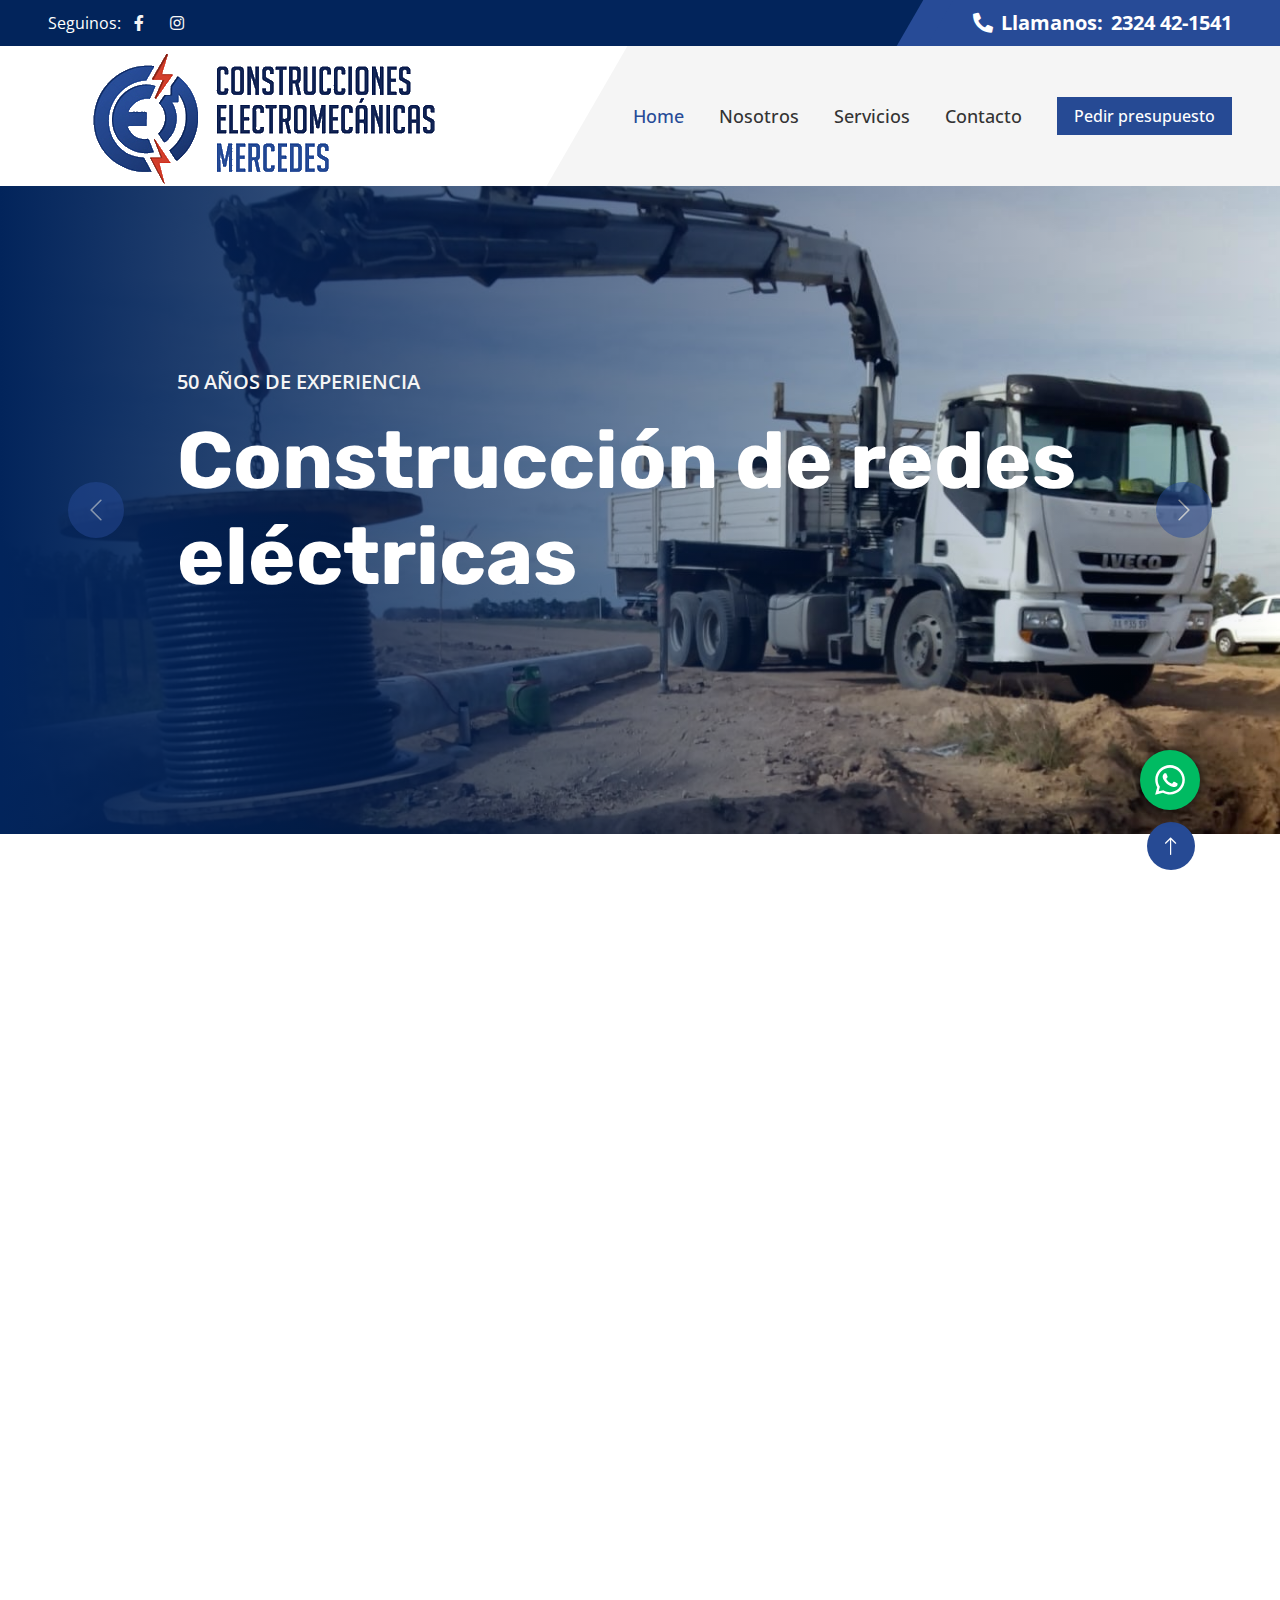
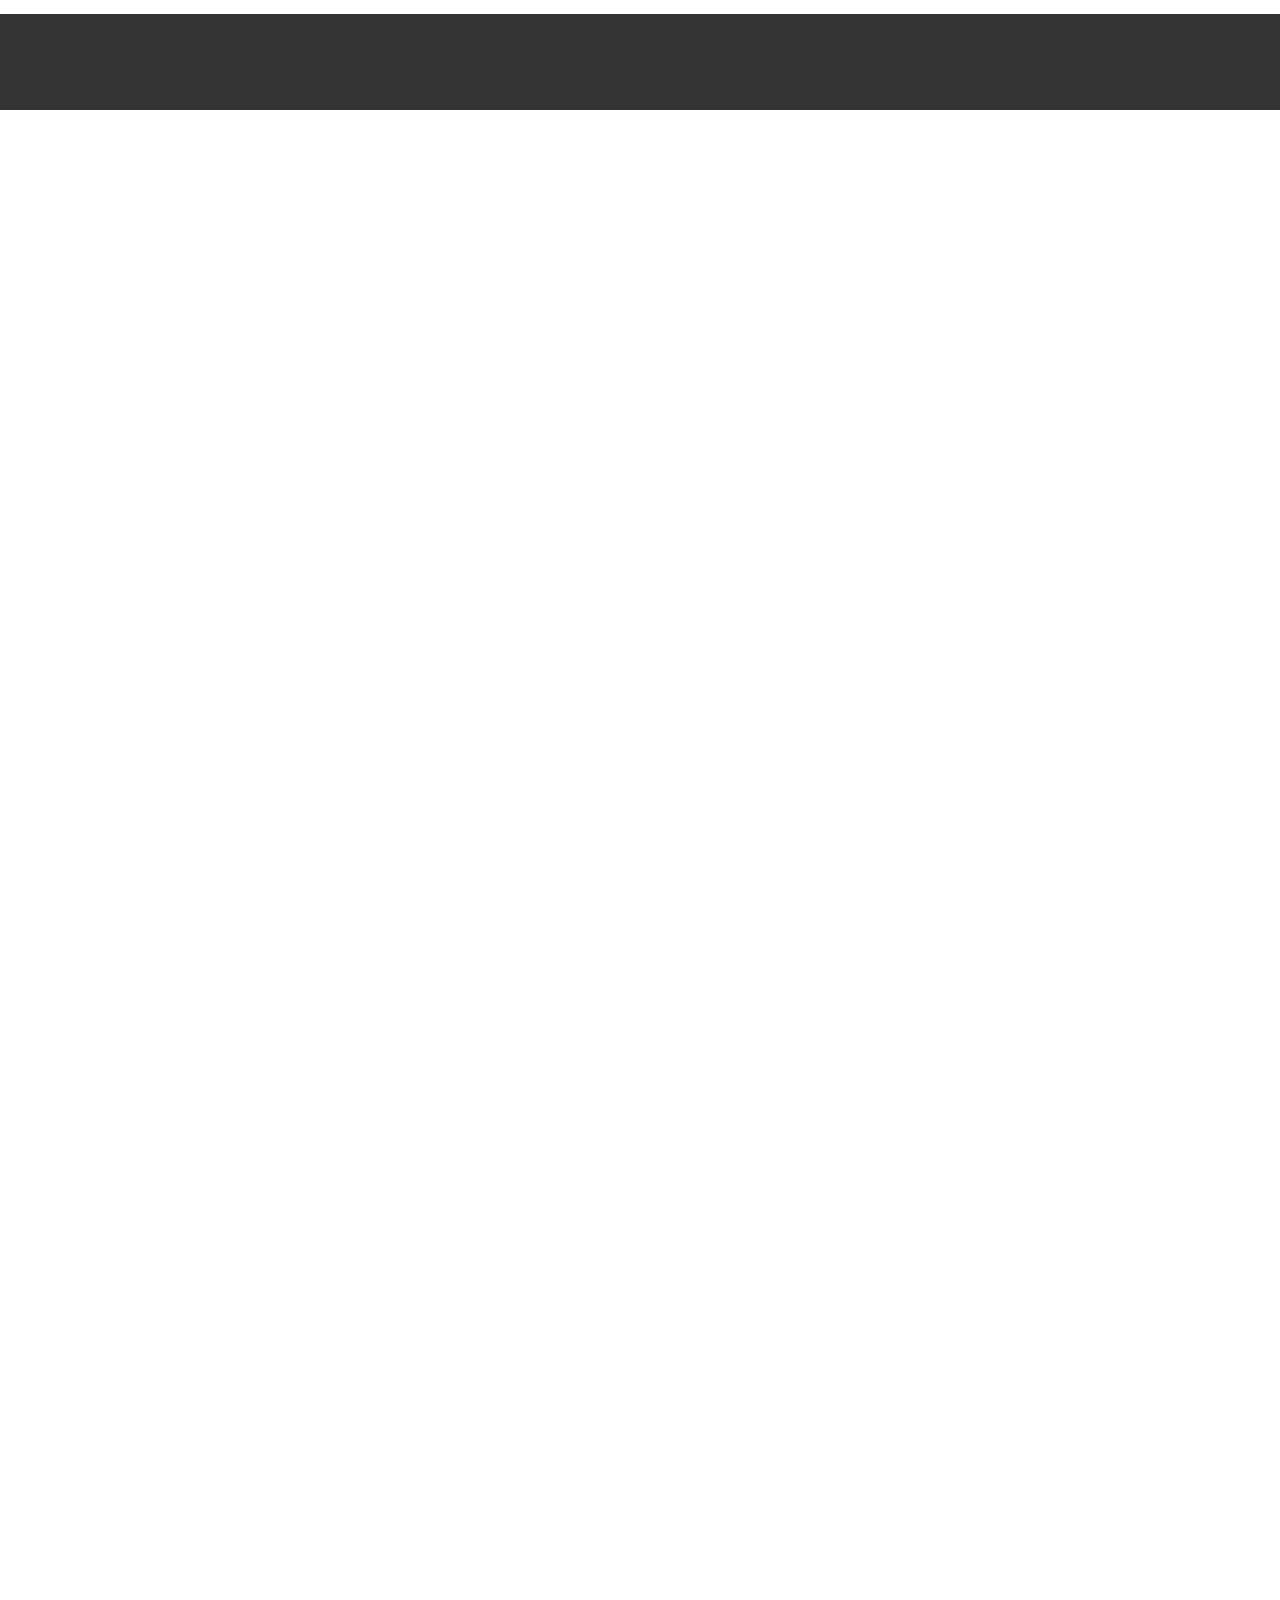
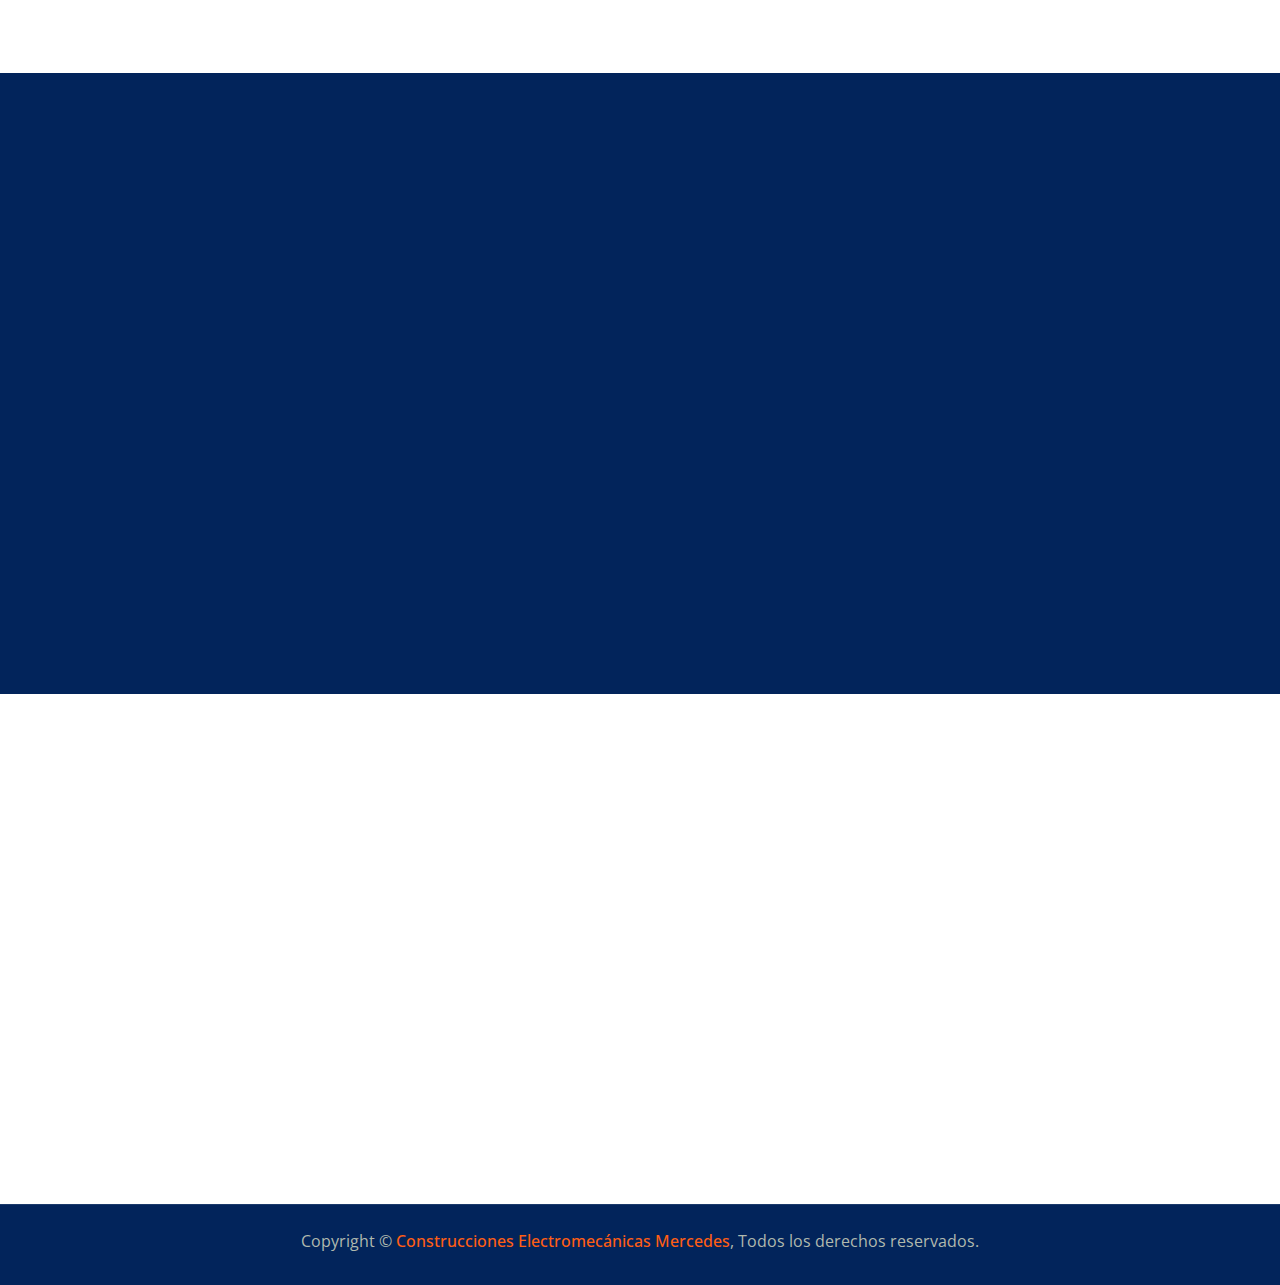
<file: index.html>
<!DOCTYPE html>
<html lang="es">

<head>
    <meta charset="utf-8">
    <title>Construcciones Electromecánicas Mercedes</title>
    <meta content="width=device-width, initial-scale=1.0" name="viewport">
    <meta content="" name="keywords">
    <meta content="" name="description">

    <!-- Favicon -->
    <link href="img/favicon.ico" rel="icon">

    <!-- Google Web Fonts -->
    <link rel="preconnect" href="https://fonts.googleapis.com">
    <link rel="preconnect" href="https://fonts.gstatic.com" crossorigin>
    <link
        href="https://fonts.googleapis.com/css2?family=Open+Sans:wght@400;500;600&family=Rubik:wght@500;600;700&display=swap"
        rel="stylesheet">

    <!-- Icon Font Stylesheet -->
    <link href="https://cdnjs.cloudflare.com/ajax/libs/font-awesome/5.10.0/css/all.min.css" rel="stylesheet">
    <link href="https://cdn.jsdelivr.net/npm/bootstrap-icons@1.4.1/font/bootstrap-icons.css" rel="stylesheet">

    <!-- Libraries Stylesheet -->
    <link href="lib/animate/animate.min.css" rel="stylesheet">
    <link href="lib/owlcarousel/assets/owl.carousel.min.css" rel="stylesheet">

    <!-- Customized Bootstrap Stylesheet -->
    <link href="css/bootstrap.min.css" rel="stylesheet">

    <!-- Template Stylesheet -->
    <link href="css/style.css" rel="stylesheet">
</head>

<body>
    <!-- Whatsapp -->
    <div class="wa" id="whatsapp">
        <a href="https://api.whatsapp.com/send?phone=5492324467504&amp;text=Hola. Te consulto sobre los servicios que ofrecen" target="_blank"> 
          <img src="img/icons/whatsapp.svg" alt="contacto por Whatsapp con CEM" width="30" height="34"> 
        </a>
    </div>

    <!-- Spinner Start -->
    <div id="spinner"
        class="show bg-white position-fixed translate-middle w-100 vh-100 top-50 start-50 d-flex align-items-center justify-content-center">
        <div class="spinner-border text-accent" role="status" style="width: 3rem; height: 3rem;"></div>
    </div>
    <!-- Spinner End -->


    <!-- Topbar Start -->
    <div class="container-fluid bg-dark px-0">
        <div class="row g-0 d-none d-lg-flex">
            <div class="col-lg-6 ps-5 text-start">
                <div class="h-100 d-inline-flex align-items-center text-white">
                    <span>Seguinos:</span>
                    <a class="btn btn-link text-light" href=""><i class="fab fa-facebook-f"></i></a>
                    <!-- <a class="btn btn-link text-light" href=""><i class="fab fa-twitter"></i></a> -->
                    <!-- <a class="btn btn-link text-light" href=""><i class="fab fa-linkedin-in"></i></a> -->
                    <a class="btn btn-link text-light" href=""><i class="fab fa-instagram"></i></a>
                </div>
            </div>
            <div class="col-lg-6 text-end">
                <div class="h-100 topbar-right d-inline-flex align-items-center text-white py-2 px-5">
                    <span class="fs-5 fw-bold me-2"><i class="fa fa-phone-alt me-2"></i>Llamanos:</span>
                    <span class="fs-5 fw-bold">2324 42-1541</span>
                </div>
            </div>
        </div>
    </div>
    <!-- Topbar End -->


    <!-- Navbar Start -->
    <nav class="navbar navbar-expand-lg bg-grey navbar-light sticky-top py-0 pe-5">
        <a href="index.html" class="navbar-brand ps-5 me-0">
            <!-- <h1 class="text-white m-0">CEM</h1> -->
            <img class="img-fluid" src="img/logos/bdg-logo-cem.png">
        </a>
        <button type="button" class="navbar-toggler me-0" data-bs-toggle="collapse" data-bs-target="#navbarCollapse">
            <span class="navbar-toggler-icon"></span>
        </button>
        <div class="collapse navbar-collapse" id="navbarCollapse">
            <div class="navbar-nav ms-auto p-4 p-lg-0">
                <a href="index.html" class="nav-item nav-link active">Home</a>
                <a href="about.html" class="nav-item nav-link">Nosotros</a>
                <a href="service.html" class="nav-item nav-link">Servicios</a>
                <!-- <div class="nav-item dropdown">
                    <a href="#" class="nav-link dropdown-toggle" data-bs-toggle="dropdown">Secciones</a>
                    <div class="dropdown-menu bg-light m-0">
                        <a href="project.html" class="dropdown-item">Proyectos</a>
                        <a href="feature.html" class="dropdown-item">Destacados</a>
                        <a href="team.html" class="dropdown-item">Equipo</a>
                        <a href="testimonial.html" class="dropdown-item">Testimonios</a>
                        <a href="404.html" class="dropdown-item">404 Page</a>
                    </div>
                </div> -->
                <a href="contact.html" class="nav-item nav-link">Contacto</a>
            </div>
            <a href="contact.html" class="btn btn-accent px-3 d-none d-lg-block">Pedir presupuesto</a>
        </div>
    </nav>
    <!-- Navbar End -->


    <!-- Carousel Start -->
    <div class="container-fluid px-0 mb-5">
        <div id="header-carousel" class="carousel slide" data-bs-ride="carousel">
            <div class="carousel-inner">
                <div class="carousel-item active">
                    <img class="w-100" src="img/slides/carousel-1.jpeg" alt="Image">
                    <div class="carousel-caption">
                        <div class="container">
                            <div class="row justify-content-center">
                                <div class="col-lg-10 text-start">
                                    <p class="fs-5 fw-medium text-light text-uppercase animated slideInRight">50 Años
                                        de experiencia</p>
                                    <h1 class="display-1 text-white mb-5 animated slideInRight">Construcción de redes eléctricas</h1>
                                    <!-- <a href="" class="btn btn-accent py-3 px-5 animated slideInRight">Explore More</a> -->
                                </div>
                            </div>
                        </div>
                    </div>
                </div>
                <div class="carousel-item">
                    <img class="w-100" src="img/slides/carousel-2.jpeg" alt="Image">
                    <div class="carousel-caption">
                        <div class="container">
                            <div class="row justify-content-center">
                                <div class="col-lg-10 text-start">
                                    <p class="fs-5 fw-medium text-light text-uppercase animated slideInRight">50 Años
                                        de experiencia</p>
                                    <h1 class="display-1 text-white mb-5 animated slideInRight">Servicio de Hidrogrúa, traslado de maquinarias y montajes</h1>
                                    <!-- <a href="" class="btn btn-accent py-3 px-5 animated slideInRight">Explore More</a> -->
                                </div>
                            </div>
                        </div>
                    </div>
                </div>
                <div class="carousel-item">
                    <img class="w-100" src="img/slides/carousel-3.jpg" alt="Image">
                    <div class="carousel-caption">
                        <div class="container">
                            <div class="row justify-content-center">
                                <div class="col-lg-10 text-start">
                                    <p class="fs-5 fw-medium text-light text-uppercase animated slideInRight">50 Años
                                        de experiencia</p>
                                    <h1 class="display-1 text-white mb-5 animated slideInRight">Servicio de zanjeo Retroexcavadora</h1>
                                    <!-- <a href="" class="btn btn-accent py-3 px-5 animated slideInRight">Explore More</a> -->
                                </div>
                            </div>
                        </div>
                    </div>
                </div>
            </div>
            <button class="carousel-control-prev" type="button" data-bs-target="#header-carousel" data-bs-slide="prev">
                <span class="carousel-control-prev-icon" aria-hidden="true"></span>
                <span class="visually-hidden">Previous</span>
            </button>
            <button class="carousel-control-next" type="button" data-bs-target="#header-carousel" data-bs-slide="next">
                <span class="carousel-control-next-icon" aria-hidden="true"></span>
                <span class="visually-hidden">Next</span>
            </button>
        </div>
    </div>
    <!-- Carousel End -->


    <!-- About Start -->
    <div class="container-xxl py-5">
        <div class="container">
            <div class="row g-5">
                <div class="col-lg-6">
                    <div class="row gx-3 h-100">
                        <div class="col-6 align-self-start wow fadeInUp" data-wow-delay="0.1s">
                            <img class="img-fluid" src="img/about_1.jpeg">
                        </div>
                        <div class="col-6 align-self-end wow fadeInDown" data-wow-delay="0.1s">
                            <img class="img-fluid" src="img/about_2.jpg">
                        </div>
                    </div>
                </div>
                <div class="col-lg-6 wow fadeIn" data-wow-delay="0.5s">
                    <p class="fw-medium text-uppercase text-accent mb-2">Acerca de nosotros</p>
                    <h1 class="display-5 mb-4">Somos líderes en el mercado industrial</h1>
                    <p class="mb-4">Somos una empresa dedicada al tendido y mantenimiento de redes eléctricas aéreas y subterráneas.
                        Subestaciones. Ofrecemos servicios de hidrogrúa, traslado de maquinarias, montajes y barquilla. Servicios de
                        zanjeos para fibra óptica, agua corriente.
                    </p>
                    <div class="d-flex align-items-center mb-4">
                        <div class="flex-shrink-0 bg-primary p-4">
                            <h1 class="display-2">50</h1>
                            <h5 class="text-white">Años de</h5>
                            <h5 class="text-white">Experiencia</h5>
                        </div>
                        <div class="ms-4">
                            <p><i class="fa fa-check text-accent me-2"></i>Tendidos eléctricos</p>
                            <p><i class="fa fa-check text-accent me-2"></i>Subestaciones</p>
                            <p><i class="fa fa-check text-accent me-2"></i>Servicio de Hidrogrúas</p>
                            <p><i class="fa fa-check text-accent me-2"></i>Zanjeos</p>
                            <p class="mb-0"><i class="fa fa-check text-accent me-2"></i>Servicios de Retroexcavadora</p>
                        </div>
                    </div>
                    <div class="row pt-2">
                        <div class="col-sm-6">
                            <div class="d-flex align-items-center">
                                <div class="flex-shrink-0 btn-lg-square rounded-circle bg-primary">
                                    <i class="fa fa-envelope-open text-white"></i>
                                </div>
                                <div class="ms-3">
                                    <p class="mb-2">Escribinos</p>
                                    <h6 class="mb-2"><a href="mailto:cemsrlmercedes@gmail.com">cemsrlmercedes@gmail.com</a></h6>
                                </div>
                            </div>
                        </div>
                        <div class="col-sm-6">
                            <div class="d-flex align-items-center">
                                <div class="flex-shrink-0 btn-lg-square rounded-circle bg-primary">
                                    <i class="fa fa-phone-alt text-white"></i>
                                </div>
                                <div class="ms-3">
                                    <p class="mb-2">Llamanos</p>
                                    <h5 class="mb-0">2324 42-1541</h5>
                                </div>
                            </div>
                        </div>
                    </div>
                </div>
            </div>
        </div>
    </div>
    <!-- About End -->


    <!-- Facts Start -->
    <div class="container-fluid facts my-5 p-5">
            <!-- <div class="row g-5">
            <div class="col-md-6 col-xl-3 wow fadeIn" data-wow-delay="0.1s">
                <div class="text-center border p-5">
                    <i class="fa fa-certificate fa-3x text-white mb-3"></i>
                    <h1 class="display-2 text-accent mb-0" data-toggle="counter-up">50</h1>
                    <span class="fs-5 fw-semi-bold text-white">Años de Experiencia</span>
                </div>
            </div>
            <div class="col-md-6 col-xl-3 wow fadeIn" data-wow-delay="0.3s">
                <div class="text-center border p-5">
                    <i class="fa fa-users-cog fa-3x text-white mb-3"></i>
                    <h1 class="display-2 text-accent mb-0" data-toggle="counter-up">135</h1>
                    <span class="fs-5 fw-semi-bold text-white">Team Members</span>
                </div>
            </div>
            <div class="col-md-6 col-xl-3 wow fadeIn" data-wow-delay="0.5s">
                <div class="text-center border p-5">
                    <i class="fa fa-users fa-3x text-white mb-3"></i>
                    <h1 class="display-2 text-accent mb-0" data-toggle="counter-up">957</h1>
                    <span class="fs-5 fw-semi-bold text-white">Happy Clients</span>
                </div>
            </div>
            <div class="col-md-6 col-xl-3 wow fadeIn" data-wow-delay="0.7s">
                <div class="text-center border p-5">
                    <i class="fa fa-check-double fa-3x text-white mb-3"></i>
                    <h1 class="display-2 text-accent mb-0" data-toggle="counter-up">1839</h1>
                    <span class="fs-5 fw-semi-bold text-white">Projects Done</span>
                </div>
            </div>
        </div> -->
    </div>
    <!-- Facts End -->


    <!-- Features Start -->
    <div class="container-xxl py-5">
        <div class="container">
            <div class="row g-5 align-items-center">
                <div class="col-lg-6 wow fadeInUp" data-wow-delay="0.1s">
                    <div class="position-relative me-lg-4">
                        <img class="img-fluid w-100" src="img/feature.jpg" alt="">
                        <span
                            class="position-absolute top-50 start-100 translate-middle bg-white rounded-circle d-none d-lg-block"
                            style="width: 120px; height: 120px;"></span>
                        <button type="button" class="btn-play" data-bs-toggle="modal"
                            data-src="https://www.youtube.com/embed/DWRcNpR6Kdc" data-bs-target="#videoModal">
                            <span></span>
                        </button>
                    </div>
                </div>
                <div class="col-lg-6 wow fadeInUp" data-wow-delay="0.5s">
                    <p class="fw-medium text-uppercase text-accent mb-2">¿Por qué elegirnos?</p>
                    <h1 class="display-5 mb-4">Algunas razones por las que los clientes nos eligen</h1>
                    <p class="mb-4">Nuesta consigna siempre ha sido y será ofrecer productos y servicios de calidad,
                        adaptándonos a las necesidades particulares de cada cliente.
                    </p>
                    <div class="row gy-4">
                        <div class="col-12">
                            <div class="d-flex">
                                <div class="flex-shrink-0 btn-lg-square rounded-circle bg-primary">
                                    <i class="fa fa-check text-white"></i>
                                </div>
                                <div class="ms-4">
                                    <h4>Equipo capacitado</h4>
                                    <span>Clita erat ipsum et lorem et sit, sed stet lorem sit clita duo justo magna
                                        dolore erat amet</span>
                                </div>
                            </div>
                        </div>
                        <div class="col-12">
                            <div class="d-flex">
                                <div class="flex-shrink-0 btn-lg-square rounded-circle bg-primary">
                                    <i class="fa fa-check text-white"></i>
                                </div>
                                <div class="ms-4">
                                    <h4>Confiabilidad</h4>
                                    <span>Clita erat ipsum et lorem et sit, sed stet lorem sit clita duo justo magna
                                        dolore erat amet</span>
                                </div>
                            </div>
                        </div>
                        <div class="col-12">
                            <div class="d-flex">
                                <div class="flex-shrink-0 btn-lg-square rounded-circle bg-primary">
                                    <i class="fa fa-check text-white"></i>
                                </div>
                                <div class="ms-4">
                                    <h4>Soluciones a medida</h4>
                                    <span>Clita erat ipsum et lorem et sit, sed stet lorem sit clita duo justo magna
                                        dolore erat amet</span>
                                </div>
                            </div>
                        </div>
                    </div>
                </div>
            </div>
        </div>
    </div>
    <!-- Features End -->


    <!-- Video Modal Start -->
    <div class="modal modal-video fade" id="videoModal" tabindex="-1" aria-labelledby="exampleModalLabel"
        aria-hidden="true">
        <div class="modal-dialog">
            <div class="modal-content rounded-0">
                <div class="modal-header">
                    <h3 class="modal-title" id="exampleModalLabel">Youtube Video</h3>
                    <button type="button" class="btn-close" data-bs-dismiss="modal" aria-label="Close"></button>
                </div>
                <div class="modal-body">
                    <!-- 16:9 aspect ratio -->
                    <div class="ratio ratio-16x9">
                        <iframe class="embed-responsive-item" src="" id="video" allowfullscreen
                            allowscriptaccess="always" allow="autoplay"></iframe>
                    </div>
                </div>
            </div>
        </div>
    </div>
    <!-- Video Modal End -->


    <!-- Service Start -->
    <div class="container-xxl py-5">
        <div class="container">
            <div class="text-center mx-auto pb-4 wow fadeInUp" data-wow-delay="0.1s" style="max-width: 600px;">
                <p class="fw-medium text-uppercase text-accent mb-2">Nuestros servicios</p>
                <h1 class="display-5 mb-4">Brindamos los mejores Servicios Industriales</h1>
            </div>
            <div class="row gy-5 gx-4">
                <div class="col-md-6 col-lg-4 wow fadeInUp" data-wow-delay="0.1s">
                    <div class="service-item">
                        <img class="img-fluid" src="img/service-1.jpeg" alt="">
                        <div class="service-img">
                            <img class="img-fluid" src="img/service-1.jpeg" alt="">
                        </div>
                        <div class="service-detail">
                            <div class="service-title">
                                <hr class="w-25">
                                <h3 class="mb-0">Tendido de redes eléctricas</h3>
                                <hr class="w-25">
                            </div>
                            <div class="service-text">
                                <p class="text-white mb-0">Erat ipsum justo amet duo et elitr dolor, est duo duo eos
                                    lorem sed diam stet diam sed stet.</p>
                            </div>
                        </div>
                        <a class="btn btn-light" href="">Leer Mas</a>
                    </div>
                </div>
                <div class="col-md-6 col-lg-4 wow fadeInUp" data-wow-delay="0.3s">
                    <div class="service-item">
                        <img class="img-fluid" src="img/service-2.jpg" alt="">
                        <div class="service-img">
                            <img class="img-fluid" src="img/service-2.jpg" alt="">
                        </div>
                        <div class="service-detail">
                            <div class="service-title">
                                <hr class="w-25">
                                <h3 class="mb-0">Servicio de Hidrogrúas</h3>
                                <hr class="w-25">
                            </div>
                            <div class="service-text">
                                <p class="text-white mb-0">Erat ipsum justo amet duo et elitr dolor, est duo duo eos
                                    lorem sed diam stet diam sed stet.</p>
                            </div>
                        </div>
                        <a class="btn btn-light" href="">Leer Mas</a>
                    </div>
                </div>
                <div class="col-md-6 col-lg-4 wow fadeInUp" data-wow-delay="0.5s">
                    <div class="service-item">
                        <img class="img-fluid" src="img/service-3.jpg" alt="">
                        <div class="service-img">
                            <img class="img-fluid" src="img/service-3.jpg" alt="">
                        </div>
                        <div class="service-detail">
                            <div class="service-title">
                                <hr class="w-25">
                                <h3 class="mb-0">Servicios de Zanjeos y Retroexcavadoras</h3>
                                <hr class="w-25">
                            </div>
                            <div class="service-text">
                                <p class="text-white mb-0">Erat ipsum justo amet duo et elitr dolor, est duo duo eos
                                    lorem sed diam stet diam sed stet.</p>
                            </div>
                        </div>
                        <a class="btn btn-light" href="">Leer Mas</a>
                    </div>
                </div>
            </div>
        </div>
    </div>
    <!-- Service End -->


    <!-- Project Start -->
    <div class="container-fluid bg-dark pt-5 my-5 px-0">
        <div class="text-center mx-auto mt-5 wow fadeIn" data-wow-delay="0.1s" style="max-width: 600px;">
            <p class="fw-medium text-uppercase text-light mb-2">Nuestros Proyectos</p>
            <h1 class="display-5 text-white mb-5">Algunos de nuestros recientes trabajos</h1>
        </div>
        <div class="owl-carousel project-carousel wow fadeIn" data-wow-delay="0.1s">
            <div class="project-item">
                <img class="img-fluid" src="img/project-1.jpeg" alt="">
                <div class="project-title">
                    <h5 class="text-light mb-0">Auto Engineering</h5>
                </div>
            </div>
            <div class="project-item">
                <img class="img-fluid" src="img/project-2.jpeg" alt="">
                <div class="project-title">
                    <h5 class="text-light mb-0">Civil Engineering</h5>
                </div>
            </div>
            <div class="project-item">
                <img class="img-fluid" src="img/project-3.jpeg" alt="">
                <div class="project-title">
                    <h5 class="text-light mb-0">Gas Engineering</h5>
                </div>
            </div>
            <div class="project-item">
                <img class="img-fluid" src="img/project-4.jpeg" alt="">
                <div class="project-title">
                    <h5 class="text-light mb-0">Power Engineering</h5>
                </div>
            </div>
            <div class="project-item">
                <img class="img-fluid" src="img/project-5.jpeg" alt="">
                <div class="project-title">
                    <h5 class="text-light mb-0">Energy Engineering</h5>
                </div>
            </div>
            <div class="project-item">
                <img class="img-fluid" src="img/project-6.jpeg" alt="">
                <div class="project-title">
                    <h5 class="text-light mb-0">Water Engineering</h5>
                </div>
            </div>
        </div>
    </div>
    <!-- Project End -->


    <!-- Team Start -->
    <!-- <div class="container-xxl py-5">
        <div class="container">
            <div class="text-center mx-auto wow fadeInUp" data-wow-delay="0.1s" style="max-width: 600px;">
                <p class="fw-medium text-uppercase text-accent mb-2">Our Team</p>
                <h1 class="display-5 mb-5">Dedicated Team Members</h1>
            </div>
            <div class="row g-4">
                <div class="col-lg-4 col-md-6 wow fadeInUp" data-wow-delay="0.1s">
                    <div class="team-item">
                        <img class="img-fluid" src="img/team-1.jpg" alt="">
                        <div class="d-flex">
                            <div class="flex-shrink-0 btn-square bg-primary" style="width: 90px; height: 90px;">
                                <i class="fa fa-2x fa-share text-white"></i>
                            </div>
                            <div class="position-relative overflow-hidden bg-light d-flex flex-column justify-content-center w-100 ps-4"
                                style="height: 90px;">
                                <h5>Rob Miller</h5>
                                <span class="text-accent">CEO & Founder</span>
                                <div class="team-social">
                                    <a class="btn btn-square btn-dark rounded-circle mx-1" href=""><i
                                            class="fab fa-facebook-f"></i></a>
                                    <a class="btn btn-square btn-dark rounded-circle mx-1" href=""><i
                                            class="fab fa-twitter"></i></a>
                                    <a class="btn btn-square btn-dark rounded-circle mx-1" href=""><i
                                            class="fab fa-instagram"></i></a>
                                </div>
                            </div>
                        </div>
                    </div>
                </div>
                <div class="col-lg-4 col-md-6 wow fadeInUp" data-wow-delay="0.3s">
                    <div class="team-item">
                        <img class="img-fluid" src="img/team-2.jpg" alt="">
                        <div class="d-flex">
                            <div class="flex-shrink-0 btn-square bg-primary" style="width: 90px; height: 90px;">
                                <i class="fa fa-2x fa-share text-white"></i>
                            </div>
                            <div class="position-relative overflow-hidden bg-light d-flex flex-column justify-content-center w-100 ps-4"
                                style="height: 90px;">
                                <h5>Adam Crew</h5>
                                <span class="text-accent">Project Manager</span>
                                <div class="team-social">
                                    <a class="btn btn-square btn-dark rounded-circle mx-1" href=""><i
                                            class="fab fa-facebook-f"></i></a>
                                    <a class="btn btn-square btn-dark rounded-circle mx-1" href=""><i
                                            class="fab fa-twitter"></i></a>
                                    <a class="btn btn-square btn-dark rounded-circle mx-1" href=""><i
                                            class="fab fa-instagram"></i></a>
                                </div>
                            </div>
                        </div>
                    </div>
                </div>
                <div class="col-lg-4 col-md-6 wow fadeInUp" data-wow-delay="0.5s">
                    <div class="team-item">
                        <img class="img-fluid" src="img/team-3.jpg" alt="">
                        <div class="d-flex">
                            <div class="flex-shrink-0 btn-square bg-primary" style="width: 90px; height: 90px;">
                                <i class="fa fa-2x fa-share text-white"></i>
                            </div>
                            <div class="position-relative overflow-hidden bg-light d-flex flex-column justify-content-center w-100 ps-4"
                                style="height: 90px;">
                                <h5>Peter Farel</h5>
                                <span class="text-accent">Engineer</span>
                                <div class="team-social">
                                    <a class="btn btn-square btn-dark rounded-circle mx-1" href=""><i
                                            class="fab fa-facebook-f"></i></a>
                                    <a class="btn btn-square btn-dark rounded-circle mx-1" href=""><i
                                            class="fab fa-twitter"></i></a>
                                    <a class="btn btn-square btn-dark rounded-circle mx-1" href=""><i
                                            class="fab fa-instagram"></i></a>
                                </div>
                            </div>
                        </div>
                    </div>
                </div>
            </div>
        </div>
    </div> -->
    <!-- Team End -->


    <!-- Testimonial Start -->
    <!-- <div class="container-xxl py-5">
        <div class="container">
            <div class="text-center mx-auto wow fadeInUp" data-wow-delay="0.1s" style="max-width: 600px;">
                <p class="fw-medium text-uppercase text-accent mb-2">Testimonial</p>
                <h1 class="display-5 mb-5">What Our Clients Say!</h1>
            </div>
            <div class="owl-carousel testimonial-carousel wow fadeInUp" data-wow-delay="0.1s">
                <div class="testimonial-item text-center">
                    <div class="testimonial-img position-relative">
                        <img class="img-fluid rounded-circle mx-auto mb-5" src="img/testimonial-1.jpg">
                        <div class="btn-square bg-primary rounded-circle">
                            <i class="fa fa-quote-left text-white"></i>
                        </div>
                    </div>
                    <div class="testimonial-text text-center rounded p-4">
                        <p>Clita clita tempor justo dolor ipsum amet kasd amet duo justo duo duo labore sed sed. Magna
                            ut diam sit et amet stet eos sed clita erat magna elitr erat sit sit erat at rebum justo sea
                            clita.</p>
                        <h5 class="mb-1">Client Name</h5>
                        <span class="fst-italic">Profession</span>
                    </div>
                </div>
                <div class="testimonial-item text-center">
                    <div class="testimonial-img position-relative">
                        <img class="img-fluid rounded-circle mx-auto mb-5" src="img/testimonial-2.jpg">
                        <div class="btn-square bg-primary rounded-circle">
                            <i class="fa fa-quote-left text-white"></i>
                        </div>
                    </div>
                    <div class="testimonial-text text-center rounded p-4">
                        <p>Clita clita tempor justo dolor ipsum amet kasd amet duo justo duo duo labore sed sed. Magna
                            ut diam sit et amet stet eos sed clita erat magna elitr erat sit sit erat at rebum justo sea
                            clita.</p>
                        <h5 class="mb-1">Client Name</h5>
                        <span class="fst-italic">Profession</span>
                    </div>
                </div>
                <div class="testimonial-item text-center">
                    <div class="testimonial-img position-relative">
                        <img class="img-fluid rounded-circle mx-auto mb-5" src="img/testimonial-3.jpg">
                        <div class="btn-square bg-primary rounded-circle">
                            <i class="fa fa-quote-left text-white"></i>
                        </div>
                    </div>
                    <div class="testimonial-text text-center rounded p-4">
                        <p>Clita clita tempor justo dolor ipsum amet kasd amet duo justo duo duo labore sed sed. Magna
                            ut diam sit et amet stet eos sed clita erat magna elitr erat sit sit erat at rebum justo sea
                            clita.</p>
                        <h5 class="mb-1">Client Name</h5>
                        <span class="fst-italic">Profession</span>
                    </div>
                </div>
            </div>
        </div>
    </div> -->
    <!-- Testimonial End -->


    <!-- Footer Start -->
    <div class="container-fluid bg-dark footer mt-5 py-5 wow fadeIn" data-wow-delay="0.1s">
        <div class="container py-5">
            <div class="row g-5">
                <div class="col-lg-3 col-md-6">
                    <h5 class="text-white mb-4">Nuestra oficina</h5>
                    <p class="mb-2"><i class="fa fa-map-marker-alt me-3"></i>Ruta Nacional 5 Km 92.5, Mercedes, Buenos Aires, Argentina</p>
                    <p class="mb-2"><i class="fa fa-phone-alt me-3"></i>2324 42-15410</p>
                    <p class="mb-2"><i class="fa fa-envelope me-3"></i><a href="mailto:cemsrlmercedes@gmail.com">cemsrlmercedes@gmail.com</a></p>
                    <div class="d-flex pt-3">
                        <!-- <a class="btn btn-square btn-accent rounded-circle me-2" href=""><i
                                class="fab fa-twitter"></i></a> -->
                        <a class="btn btn-square btn-accent rounded-circle me-2" href=""><i
                                class="fab fa-facebook-f"></i></a>
                        <!-- <a class="btn btn-square btn-accent rounded-circle me-2" href=""><i
                                class="fab fa-youtube"></i></a>
                        <a class="btn btn-square btn-accent rounded-circle me-2" href=""><i
                                class="fab fa-linkedin-in"></i></a> -->
                    </div>
                </div>
                <!-- <div class="col-lg-3 col-md-6">
                    <h5 class="text-white mb-4">Quick Links</h5>
                    <a class="btn btn-link" href="">About Us</a>
                    <a class="btn btn-link" href="">Contact Us</a>
                    <a class="btn btn-link" href="">Our Services</a>
                    <a class="btn btn-link" href="">Terms & Condition</a>
                    <a class="btn btn-link" href="">Support</a>
                </div> -->
                <div class="col-lg-3 col-md-6">
                    <h5 class="text-white mb-4">Horario comercial</h5>
                    <p class="mb-1">Lunes - Viernes</p>
                    <h6 class="text-light">09:00 am - 07:00 pm</h6>
                    <p class="mb-1">Sábados</p>
                    <h6 class="text-light">09:00 am - 12:00 pm</h6>
                    <p class="mb-1">Domingo</p>
                    <h6 class="text-light">Cerrado</h6>
                </div>
                <!-- <div class="col-lg-3 col-md-6">
                    <h5 class="text-white mb-4">Newsletter</h5>
                    <p>Dolor amet sit justo amet elitr clita ipsum elitr est.</p>
                    <div class="position-relative w-100">
                        <input class="form-control bg-transparent w-100 py-3 ps-4 pe-5" type="text"
                            placeholder="Your email">
                        <button type="button"
                            class="btn btn-accent py-2 position-absolute top-0 end-0 mt-2 me-2">SignUp</button>
                    </div>
                </div> -->
            </div>
        </div>
    </div>
    <!-- Footer End -->


    <!-- Copyright Start -->
    <div class="container-fluid copyright bg-dark py-4">
        <div class="container text-center">
            <p class="mb-2">Copyright &copy; <a class="fw-semi-bold" href="#">Construcciones Electromecánicas Mercedes</a>, Todos los derechos reservados.
            </p>
        </div>
    </div>
    <!-- Copyright End -->

    <!-- Back to Top -->
    <a href="#" class="btn btn-lg btn-accent btn-lg-square rounded-circle back-to-top"><i class="bi bi-arrow-up"></i></a>


    <!-- JavaScript Libraries -->
    <script src="https://code.jquery.com/jquery-3.4.1.min.js"></script>
    <script src="https://cdn.jsdelivr.net/npm/bootstrap@5.0.0/dist/js/bootstrap.bundle.min.js"></script>
    <script src="lib/wow/wow.min.js"></script>
    <script src="lib/easing/easing.min.js"></script>
    <script src="lib/waypoints/waypoints.min.js"></script>
    <script src="lib/owlcarousel/owl.carousel.min.js"></script>
    <script src="lib/counterup/counterup.min.js"></script>

    <!-- Template Javascript -->
    <script src="js/main.js"></script>
</body>

</html>
</file>
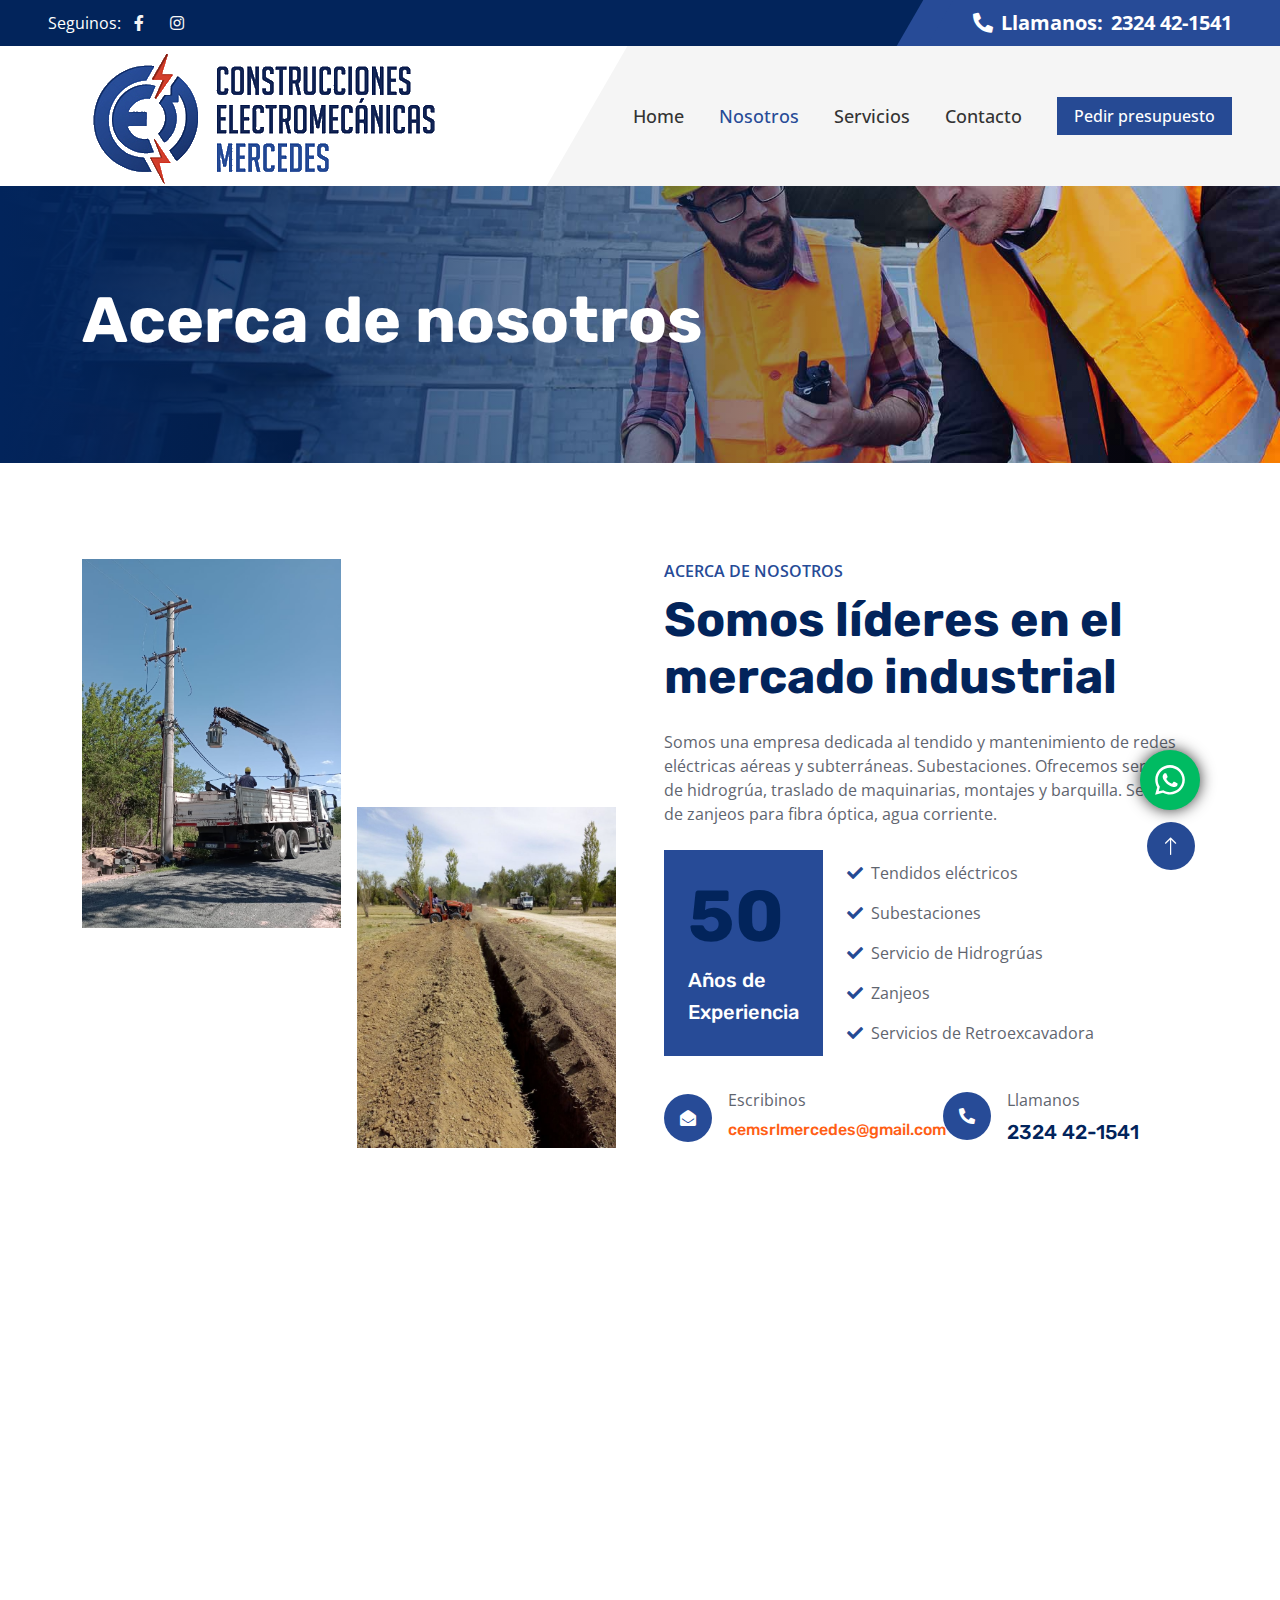
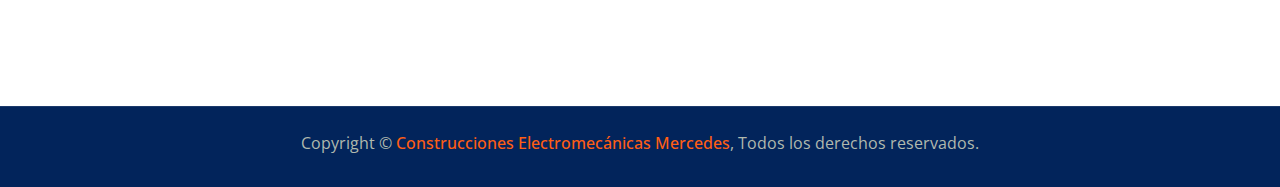
<file: about.html>
<!DOCTYPE html>
<html lang="en">

<head>
    <meta charset="utf-8">
    <title>Construcciones Electromecánicas Mercedes</title>
    <meta content="width=device-width, initial-scale=1.0" name="viewport">
    <meta content="" name="keywords">
    <meta content="" name="description">

    <!-- Favicon -->
    <link href="img/favicon.ico" rel="icon">

    <!-- Google Web Fonts -->
    <link rel="preconnect" href="https://fonts.googleapis.com">
    <link rel="preconnect" href="https://fonts.gstatic.com" crossorigin>
    <link
        href="https://fonts.googleapis.com/css2?family=Open+Sans:wght@400;500;600&family=Rubik:wght@500;600;700&display=swap"
        rel="stylesheet">

    <!-- Icon Font Stylesheet -->
    <link href="https://cdnjs.cloudflare.com/ajax/libs/font-awesome/5.10.0/css/all.min.css" rel="stylesheet">
    <link href="https://cdn.jsdelivr.net/npm/bootstrap-icons@1.4.1/font/bootstrap-icons.css" rel="stylesheet">

    <!-- Libraries Stylesheet -->
    <link href="lib/animate/animate.min.css" rel="stylesheet">
    <link href="lib/owlcarousel/assets/owl.carousel.min.css" rel="stylesheet">

    <!-- Customized Bootstrap Stylesheet -->
    <link href="css/bootstrap.min.css" rel="stylesheet">

    <!-- Template Stylesheet -->
    <link href="css/style.css" rel="stylesheet">
</head>

<body>
    <!-- Whatsapp -->
    <div class="wa" id="whatsapp">
        <a href="https://api.whatsapp.com/send?phone=5492324467504&amp;text=Hola. Te consulto sobre los servicios que ofrecen" target="_blank"> 
          <img src="img/icons/whatsapp.svg" alt="contacto por Whatsapp con CEM" width="30" height="34"> 
        </a>
    </div>

    <!-- Spinner Start -->
    <div id="spinner"
        class="show bg-white position-fixed translate-middle w-100 vh-100 top-50 start-50 d-flex align-items-center justify-content-center">
        <div class="spinner-border text-primary" role="status" style="width: 3rem; height: 3rem;"></div>
    </div>
    <!-- Spinner End -->


    <!-- Topbar Start -->
    <div class="container-fluid bg-dark px-0">
        <div class="row g-0 d-none d-lg-flex">
            <div class="col-lg-6 ps-5 text-start">
                <div class="h-100 d-inline-flex align-items-center text-white">
                    <span>Seguinos:</span>
                    <a class="btn btn-link text-light" href=""><i class="fab fa-facebook-f"></i></a>
                    <a class="btn btn-link text-light" href=""><i class="fab fa-instagram"></i></a>
                </div>
            </div>
            <div class="col-lg-6 text-end">
                <div class="h-100 topbar-right d-inline-flex align-items-center text-white py-2 px-5">
                    <span class="fs-5 fw-bold me-2"><i class="fa fa-phone-alt me-2"></i>Llamanos:</span>
                    <span class="fs-5 fw-bold">2324 42-1541</span>
                </div>
            </div>
        </div>
    </div>
    <!-- Topbar End -->


    <!-- Navbar Start -->
    <nav class="navbar navbar-expand-lg bg-grey navbar-light sticky-top py-0 pe-5">
        <a href="index.html" class="navbar-brand ps-5 me-0">
            <img class="img-fluid" src="img/logos/bdg-logo-cem.png">
        </a>
        <button type="button" class="navbar-toggler me-0" data-bs-toggle="collapse" data-bs-target="#navbarCollapse">
            <span class="navbar-toggler-icon"></span>
        </button>
        <div class="collapse navbar-collapse" id="navbarCollapse">
            <div class="navbar-nav ms-auto p-4 p-lg-0">
                <a href="index.html" class="nav-item nav-link">Home</a>
                <a href="about.html" class="nav-item nav-link active">Nosotros</a>
                <a href="service.html" class="nav-item nav-link">Servicios</a>
                <a href="contact.html" class="nav-item nav-link">Contacto</a>
            </div>
            <a href="contact.html" class="btn btn-accent px-3 d-none d-lg-block">Pedir presupuesto</a>
        </div>
    </nav>
    <!-- Navbar End -->


    <!-- Page Header Start -->
    <div class="container-fluid page-header py-5 mb-5 wow fadeIn" data-wow-delay="0.1s">
        <div class="container py-5">
            <h1 class="display-3 text-white animated slideInRight">Acerca de nosotros</h1>
        </div>
    </div>
    <!-- Page Header End -->


    <!-- About Start -->
    <div class="container-xxl py-5">
        <div class="container">
            <div class="row g-5">
                <div class="col-lg-6">
                    <div class="row gx-3 h-100">
                        <div class="col-6 align-self-start wow fadeInUp" data-wow-delay="0.1s">
                            <img class="img-fluid" src="img/about_1.jpeg">
                        </div>
                        <div class="col-6 align-self-end wow fadeInDown" data-wow-delay="0.1s">
                            <img class="img-fluid" src="img/about_2.jpg">
                        </div>
                    </div>
                </div>
                <div class="col-lg-6 wow fadeIn" data-wow-delay="0.5s">
                    <p class="fw-medium text-uppercase text-primary mb-2">Acerca de nosotros</p>
                    <h1 class="display-5 mb-4">Somos líderes en el mercado industrial</h1>
                    <p class="mb-4">Somos una empresa dedicada al tendido y mantenimiento de redes eléctricas aéreas y subterráneas.
                        Subestaciones. Ofrecemos servicios de hidrogrúa, traslado de maquinarias, montajes y barquilla. Servicios de
                        zanjeos para fibra óptica, agua corriente.
                    </p>
                    <div class="d-flex align-items-center mb-4">
                        <div class="flex-shrink-0 bg-primary p-4">
                            <h1 class="display-2">50</h1>
                            <h5 class="text-white">Años de</h5>
                            <h5 class="text-white">Experiencia</h5>
                        </div>
                        <div class="ms-4">
                            <p><i class="fa fa-check text-accent me-2"></i>Tendidos eléctricos</p>
                            <p><i class="fa fa-check text-accent me-2"></i>Subestaciones</p>
                            <p><i class="fa fa-check text-accent me-2"></i>Servicio de Hidrogrúas</p>
                            <p><i class="fa fa-check text-accent me-2"></i>Zanjeos</p>
                            <p class="mb-0"><i class="fa fa-check text-accent me-2"></i>Servicios de Retroexcavadora</p>
                        </div>
                    </div>
                    <div class="row pt-2">
                        <div class="col-sm-6">
                            <div class="d-flex align-items-center">
                                <div class="flex-shrink-0 btn-lg-square rounded-circle bg-primary">
                                    <i class="fa fa-envelope-open text-white"></i>
                                </div>
                                <div class="ms-3">
                                    <p class="mb-2">Escribinos</p>
                                    <h6 class="mb-2"><a href="mailto:cemsrlmercedes@gmail.com">cemsrlmercedes@gmail.com</a></h6>
                                </div>
                            </div>
                        </div>
                        <div class="col-sm-6">
                            <div class="d-flex align-items-center">
                                <div class="flex-shrink-0 btn-lg-square rounded-circle bg-primary">
                                    <i class="fa fa-phone-alt text-white"></i>
                                </div>
                                <div class="ms-3">
                                    <p class="mb-2">Llamanos</p>
                                    <h5 class="mb-0">2324 42-1541</h5>
                                </div>
                            </div>
                        </div>
                    </div>
                </div>
            </div>
        </div>
    </div>
    <!-- About End -->


    <!-- Video Modal Start -->
    <div class="modal modal-video fade" id="videoModal" tabindex="1" aria-labelledby="exampleModalLabel"
        aria-hidden="true">
        <div class="modal-dialog">
            <div class="modal-content rounded-0">
                <div class="modal-header">
                    <h3 class="modal-title" id="exampleModalLabel">Youtube Video</h3>
                    <button type="button" class="btn-close" data-bs-dismiss="modal" aria-label="Close"></button>
                </div>
                <div class="modal-body">
                    <!-- 16:9 aspect ratio -->
                    <div class="ratio ratio-16x9">
                        <iframe class="embed-responsive-item" src="" id="video" allowfullscreen
                            allowscriptaccess="always" allow="autoplay"></iframe>
                    </div>
                </div>
            </div>
        </div>
    </div>
    <!-- Video Modal End -->


    <!-- Footer Start -->
    <div class="container-fluid bg-dark footer mt-5 py-5 wow fadeIn" data-wow-delay="0.1s">
        <div class="container py-5">
            <div class="row g-5">
                <div class="col-lg-3 col-md-6">
                    <h5 class="text-white mb-4">Nuestra oficina</h5>
                    <p class="mb-2"><i class="fa fa-map-marker-alt me-3"></i>Ruta Nacional 5 Km 92.5, Mercedes, Buenos Aires, Argentina</p>
                    <p class="mb-2"><i class="fa fa-phone-alt me-3"></i>2324 42-15410</p>
                    <p class="mb-2"><i class="fa fa-envelope me-3"></i><a href="mailto:cemsrlmercedes@gmail.com">cemsrlmercedes@gmail.com</a></p>
                    <div class="d-flex pt-3">
                        <a class="btn btn-square btn-accent rounded-circle me-2" href=""><i class="fab fa-facebook-f"></i></a>
                    </div>
                </div>
                <div class="col-lg-3 col-md-6">
                    <h5 class="text-white mb-4">Horario comercial</h5>
                    <p class="mb-1">Lunes - Viernes</p>
                    <h6 class="text-light">09:00 am - 07:00 pm</h6>
                    <p class="mb-1">Sábados</p>
                    <h6 class="text-light">09:00 am - 12:00 pm</h6>
                    <p class="mb-1">Domingo</p>
                    <h6 class="text-light">Cerrado</h6>
                </div>
            </div>
        </div>
    </div>
    <!-- Footer End -->


    <!-- Copyright Start -->
    <div class="container-fluid copyright bg-dark py-4">
        <div class="container text-center">
            <p class="mb-2">Copyright &copy; <a class="fw-semi-bold" href="#">Construcciones Electromecánicas Mercedes</a>, Todos los derechos reservados.
            </p>
        </div>
    </div>
    <!-- Copyright End -->


    <!-- Back to Top -->
    <a href="#" class="btn btn-lg btn-accent btn-lg-square rounded-circle back-to-top"><i class="bi bi-arrow-up"></i></a>


    <!-- JavaScript Libraries -->
    <script src="https://code.jquery.com/jquery-3.4.1.min.js"></script>
    <script src="https://cdn.jsdelivr.net/npm/bootstrap@5.0.0/dist/js/bootstrap.bundle.min.js"></script>
    <script src="lib/wow/wow.min.js"></script>
    <script src="lib/easing/easing.min.js"></script>
    <script src="lib/waypoints/waypoints.min.js"></script>
    <script src="lib/owlcarousel/owl.carousel.min.js"></script>
    <script src="lib/counterup/counterup.min.js"></script>

    <!-- Template Javascript -->
    <script src="js/main.js"></script>
</body>

</html>
</file>
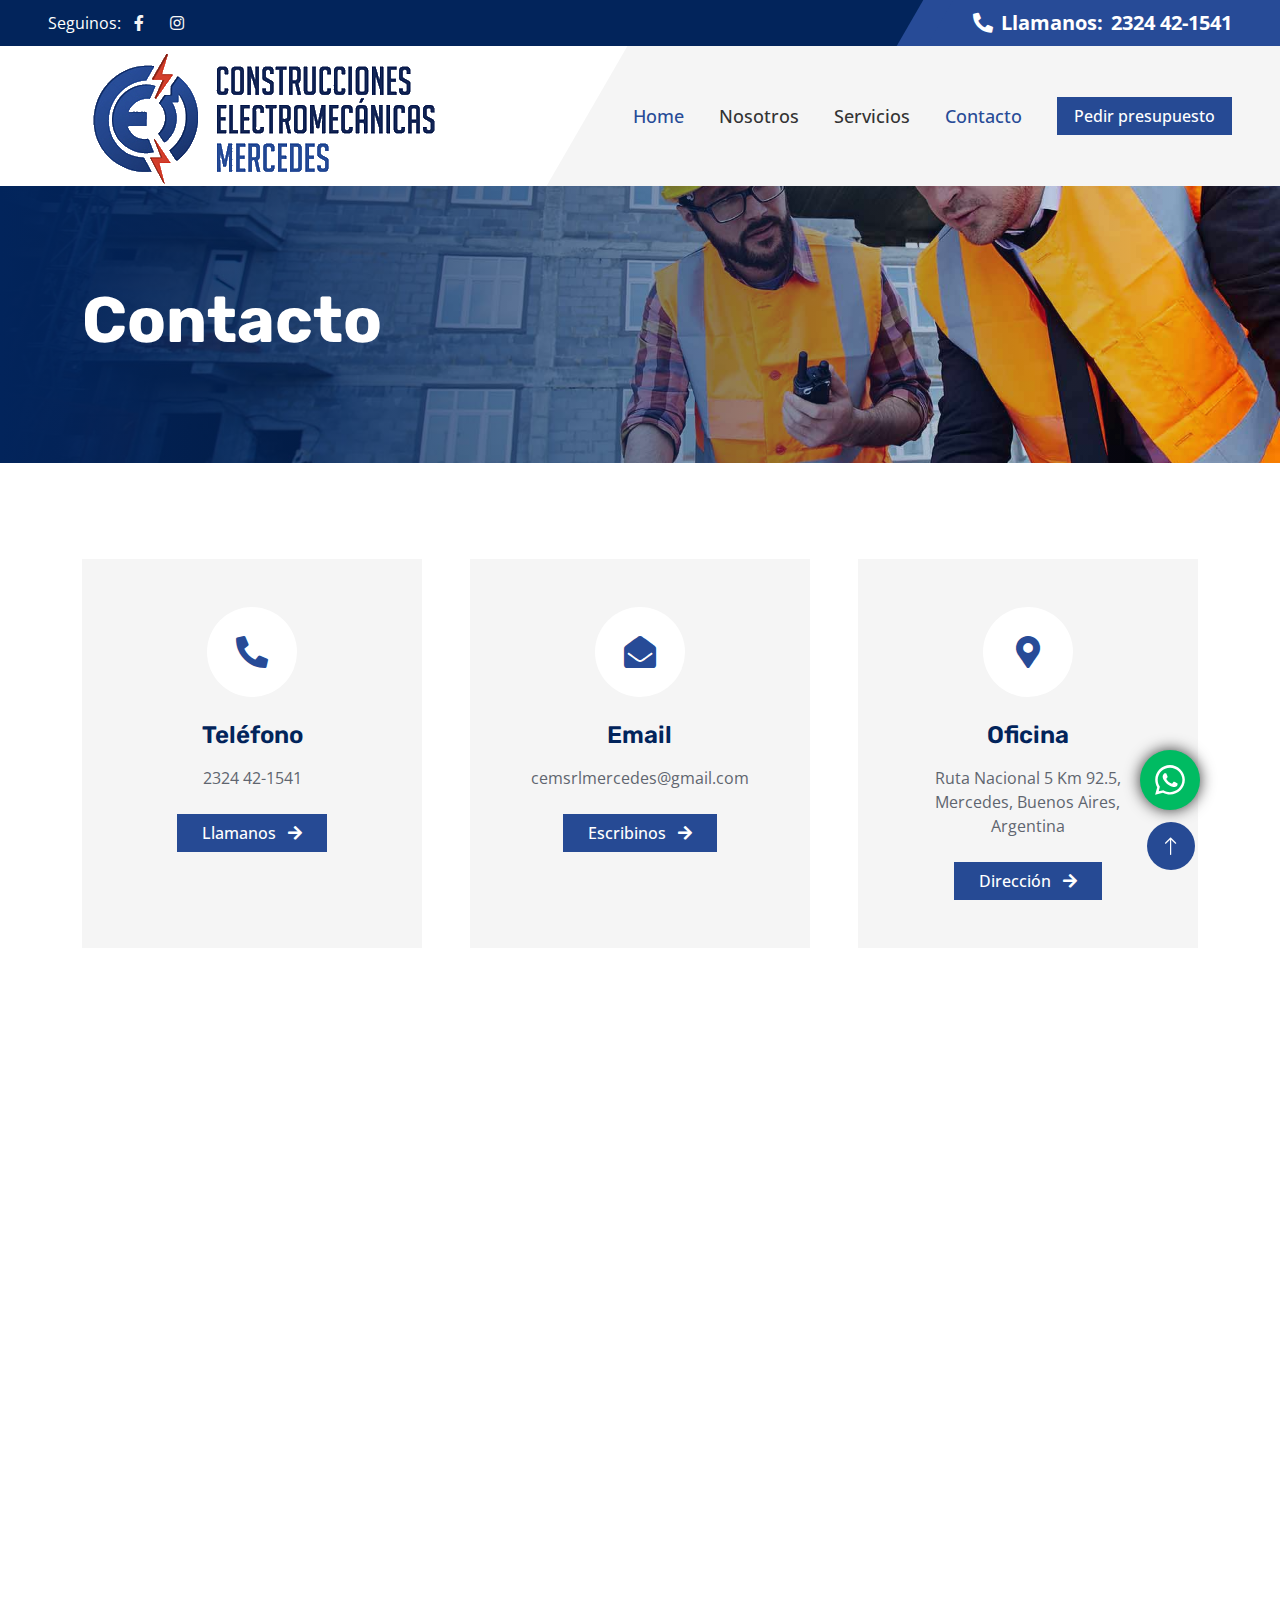
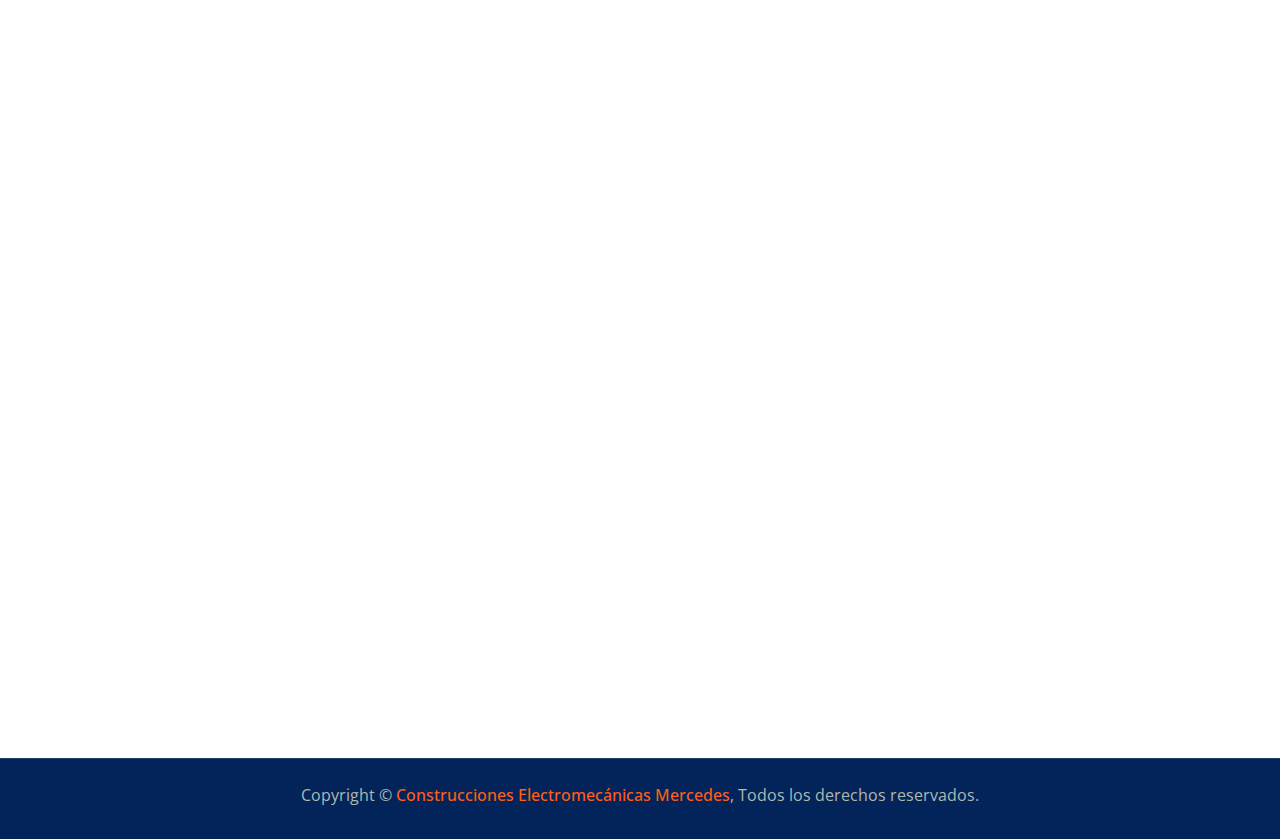
<file: contact.html>
<!DOCTYPE html>
<html lang="en">

<head>
    <meta charset="utf-8">
    <title>Construcciones Electromecánicas Mercedes</title>
    <meta content="width=device-width, initial-scale=1.0" name="viewport">
    <meta content="" name="keywords">
    <meta content="" name="description">

    <!-- Favicon -->
    <link href="img/favicon.ico" rel="icon">

    <!-- Google Web Fonts -->
    <link rel="preconnect" href="https://fonts.googleapis.com">
    <link rel="preconnect" href="https://fonts.gstatic.com" crossorigin>
    <link
        href="https://fonts.googleapis.com/css2?family=Open+Sans:wght@400;500;600&family=Rubik:wght@500;600;700&display=swap"
        rel="stylesheet">

    <!-- Icon Font Stylesheet -->
    <link href="https://cdnjs.cloudflare.com/ajax/libs/font-awesome/5.10.0/css/all.min.css" rel="stylesheet">
    <link href="https://cdn.jsdelivr.net/npm/bootstrap-icons@1.4.1/font/bootstrap-icons.css" rel="stylesheet">

    <!-- Libraries Stylesheet -->
    <link href="lib/animate/animate.min.css" rel="stylesheet">
    <link href="lib/owlcarousel/assets/owl.carousel.min.css" rel="stylesheet">

    <!-- Customized Bootstrap Stylesheet -->
    <link href="css/bootstrap.min.css" rel="stylesheet">

    <!-- Template Stylesheet -->
    <link href="css/style.css" rel="stylesheet">
    <style type="text/css">
        #contactForm .help-block ul {
            margin: 0;
            padding: 0;
            list-style-type: none;
        }
    </style>
</head>

<body>
    <!-- Whatsapp -->
    <div class="wa" id="whatsapp">
        <a href="https://api.whatsapp.com/send?phone=5492324467504&amp;text=Hola. Te consulto sobre los servicios que ofrecen" target="_blank"> 
          <img src="img/icons/whatsapp.svg" alt="contacto por Whatsapp con CEM" width="30" height="34"> 
        </a>
    </div>

    <!-- Spinner Start -->
    <div id="spinner"
        class="show bg-white position-fixed translate-middle w-100 vh-100 top-50 start-50 d-flex align-items-center justify-content-center">
        <div class="spinner-border text-primary" role="status" style="width: 3rem; height: 3rem;"></div>
    </div>
    <!-- Spinner End -->


    <!-- Topbar Start -->
    <div class="container-fluid bg-dark px-0">
        <div class="row g-0 d-none d-lg-flex">
            <div class="col-lg-6 ps-5 text-start">
                <div class="h-100 d-inline-flex align-items-center text-white">
                    <span>Seguinos:</span>
                    <a class="btn btn-link text-light" href=""><i class="fab fa-facebook-f"></i></a>
                    <a class="btn btn-link text-light" href=""><i class="fab fa-instagram"></i></a>
                </div>
            </div>
            <div class="col-lg-6 text-end">
                <div class="h-100 topbar-right d-inline-flex align-items-center text-white py-2 px-5">
                    <span class="fs-5 fw-bold me-2"><i class="fa fa-phone-alt me-2"></i>Llamanos:</span>
                    <span class="fs-5 fw-bold">2324 42-1541</span>
                </div>
            </div>
        </div>
    </div>
    <!-- Topbar End -->


    <!-- Navbar Start -->
    <nav class="navbar navbar-expand-lg bg-grey navbar-light sticky-top py-0 pe-5">
        <a href="index.html" class="navbar-brand ps-5 me-0">
            <img class="img-fluid" src="img/logos/bdg-logo-cem.png">
        </a>
        <button type="button" class="navbar-toggler me-0" data-bs-toggle="collapse" data-bs-target="#navbarCollapse">
            <span class="navbar-toggler-icon"></span>
        </button>
        <div class="collapse navbar-collapse" id="navbarCollapse">
            <div class="navbar-nav ms-auto p-4 p-lg-0">
                <a href="index.html" class="nav-item nav-link active">Home</a>
                <a href="about.html" class="nav-item nav-link">Nosotros</a>
                <a href="service.html" class="nav-item nav-link">Servicios</a>
                <a href="contact.html" class="nav-item nav-link active">Contacto</a>
            </div>
            <a href="contact.html" class="btn btn-accent px-3 d-none d-lg-block">Pedir presupuesto</a>
        </div>
    </nav>
    <!-- Navbar End -->


    <!-- Page Header Start -->
    <div class="container-fluid page-header py-5 mb-5 wow fadeIn" data-wow-delay="0.1s">
        <div class="container py-5">
            <h1 class="display-3 text-white animated slideInRight">Contacto</h1>
        </div>
    </div>
    <!-- Page Header End -->


    <!-- Contact Start -->
    <div class="container-xxl py-5">
        <div class="container">
            <div class="row g-5 justify-content-center mb-5">
                <div class="col-lg-4 col-md-6 wow fadeInUp" data-wow-delay="0.1s">
                    <div class="bg-light text-center h-100 p-5">
                        <div class="btn-square bg-white rounded-circle mx-auto mb-4" style="width: 90px; height: 90px;">
                            <i class="fa fa-phone-alt fa-2x text-primary"></i>
                        </div>
                        <h4 class="mb-3">Teléfono</h4>
                        <p class="mb-2">2324 42-1541</p>
                        <!-- <p class="mb-4">+012 345 67890</p> -->
                        <p class="mb-4"></p>
                        <a class="btn btn-accent px-4" href="tel:+02324421541">Llamanos <i
                                class="fa fa-arrow-right ms-2"></i></a>
                    </div>
                </div>
                <div class="col-lg-4 col-md-6 wow fadeInUp" data-wow-delay="0.3s">
                    <div class="bg-light text-center h-100 p-5">
                        <div class="btn-square bg-white rounded-circle mx-auto mb-4" style="width: 90px; height: 90px;">
                            <i class="fa fa-envelope-open fa-2x text-primary"></i>
                        </div>
                        <h4 class="mb-3">Email</h4>
                        <p class="mb-2">cemsrlmercedes@gmail.com</p>
                        <!-- <p class="mb-4">support@example.com</p> -->
                        <p class="mb-4"></p>
                        <a class="btn btn-accent px-4" href="mailto:cemsrlmercedes@gmail.com">Escribinos <i
                                class="fa fa-arrow-right ms-2"></i></a>
                    </div>
                </div>
                <div class="col-lg-4 col-md-6 wow fadeInUp" data-wow-delay="0.5s">
                    <div class="bg-light text-center h-100 p-5">
                        <div class="btn-square bg-white rounded-circle mx-auto mb-4" style="width: 90px; height: 90px;">
                            <i class="fa fa-map-marker-alt fa-2x text-primary"></i>
                        </div>
                        <h4 class="mb-3">Oficina</h4>
                        <p class="mb-2">Ruta Nacional 5 Km 92.5, Mercedes, Buenos Aires, Argentina</p>
                        <!-- <p class="mb-4">+012 345 67890</p> -->
                        <p class="mb-4"></p>
                        <a class="btn btn-accent px-4" href="https://maps.app.goo.gl/PodSHQFJvCLRdDLB8"
                            target="blank">Dirección <i class="fa fa-arrow-right ms-2"></i></a>
                    </div>
                </div>
            </div>
            <div class="row mb-5">
                <div class="col-12 wow fadeInUp" data-wow-delay="0.1s">
                    <iframe class="w-100"
                        src="https://www.google.com/maps/embed?pb=!1m14!1m8!1m3!1d5509.739570403069!2d-59.367367929792636!3d-34.65722015972608!3m2!1i1024!2i768!4f13.1!3m3!1m2!1s0x95bc71c239b2df67%3A0x9937dc8b1ac5af94!2sCEM%20S.R.L.!5e0!3m2!1ses-419!2sar!4v1749816379765!5m2!1ses-419!2sar"
                        frameborder="0" style="min-height: 450px; border:0;" allowfullscreen="" aria-hidden="false"
                        tabindex="0"></iframe>
                </div>
            </div>
            <div class="row g-5">
                <div class="col-lg-6 wow fadeInUp" data-wow-delay="0.1s">
                    <p class="fw-medium text-uppercase text-primary mb-2">Contactanos</p>
                    <h1 class="display-5 mb-4">Si tiene alguna consulta, no dude en contactarnos.</h1>
                    <p class="mb-4"></p>
                    <div class="row g-4">
                        <div class="col-6">
                            <div class="d-flex">
                                <div class="flex-shrink-0 btn-square bg-primary rounded-circle">
                                    <i class="fa fa-phone-alt text-white"></i>
                                </div>
                                <div class="ms-3">
                                    <h6>Llamanos</h6>
                                    <span>2324 42-1541</span>
                                </div>
                            </div>
                        </div>
                        <div class="col-6">
                            <div class="d-flex">
                                <div class="flex-shrink-0 btn-square bg-primary rounded-circle">
                                    <i class="fa fa-envelope text-white"></i>
                                </div>
                                <div class="ms-3">
                                    <h6>Escribinos</h6>
                                    <span>cemsrlmercedes@gmail.com</span>
                                </div>
                            </div>
                        </div>
                    </div>
                </div>
                <div class="col-lg-6 wow fadeInUp" data-wow-delay="0.5s">
                    <div class="contact-form">
                        <div id="alertMessage"></div>
                        <form id="contactForm" novalidate="novalidate">
                            <div class="row">
                                <div class="col-sm-6 control-group">
                                    <input type="text" class="form-control py-2" id="name" placeholder="Nombre" required="required" data-validation-required-message="Please enter your name" />
                                    <p class="help-block text-danger"></p>
                                </div>
                                <div class="col-sm-6 control-group">
                                    <input type="email" class="form-control py-2" id="email" placeholder="Email" required="required" data-validation-required-message="Please enter your email" />
                                    <p class="help-block text-danger"></p>
                                </div>
                                <div class="col-sm-6 control-group">
                                    <input type="text" class="form-control py-2" id="mobile" placeholder="Teléfono" required="required" data-validation-required-message="Please enter your mobile number" pattern="^(?![-. ])[\d().+\- ]{6,14}\d$" data-validation-pattern-message="Not a valid mobile number" />
                                    <p class="help-block text-danger"></p>
                                </div>
                                <div class="col-sm-6 control-group">
                                    <input type="text" class="form-control py-2" id="subject" placeholder="Asunto" required="required" data-validation-required-message="Please enter a subject" />
                                    <p class="help-block text-danger"></p>
                                </div>
                                <div class="col-12 control-group">
                                    <textarea class="form-control" rows="4" id="message" placeholder="Mensaje" required="required" data-validation-required-message="Please enter your message"></textarea>
                                    <p class="help-block text-danger"></p>
                                </div>
                                <div class="col-12">
                                    <button class="btn btn-accent py-3 px-5" type="submit" id="sendMessageButton">
                                        <span>Enviar Mensaje</span>
                                        <div class="d-none spinner-border spinner-border-sm text-light ms-3" role="status"></div>
                                    </button>
                                </div>
                            </div>
                        </form>
                    </div>
                    <!-- <form>
                        <div class="row g-3">
                            <div class="col-md-6">
                                <div class="form-floating">
                                    <input type="text" class="form-control" id="name" placeholder="Your Name">
                                    <label for="name">Nombre</label>
                                </div>
                            </div>
                            <div class="col-md-6">
                                <div class="form-floating">
                                    <input type="email" class="form-control" id="email" placeholder="Your Email">
                                    <label for="email">Email</label>
                                </div>
                            </div>
                            <div class="col-12">
                                <div class="form-floating">
                                    <input type="text" class="form-control" id="subject" placeholder="Subject">
                                    <label for="subject">Asunto</label>
                                </div>
                            </div>
                            <div class="col-12">
                                <div class="form-floating">
                                    <textarea class="form-control" placeholder="Leave a message here" id="message"
                                        style="height: 150px"></textarea>
                                    <label for="message">Mensaje</label>
                                </div>
                            </div>
                            <div class="col-12">
                                <button class="btn btn-primary py-3 px-5" type="submit">Enviar Mensaje</button>
                            </div>
                        </div>
                    </form> -->
                </div>
            </div>
        </div>
    </div>
    <!-- Contact End -->


    <!-- Footer Start -->
    <div class="container-fluid bg-dark footer mt-5 py-5 wow fadeIn" data-wow-delay="0.1s">
        <div class="container py-5">
            <div class="row g-5">
                <div class="col-lg-3 col-md-6">
                    <h5 class="text-white mb-4">Nuestra oficina</h5>
                    <p class="mb-2"><i class="fa fa-map-marker-alt me-3"></i>Ruta Nacional 5 Km 92.5, Mercedes, Buenos Aires, Argentina</p>
                    <p class="mb-2"><i class="fa fa-phone-alt me-3"></i>2324 42-15410</p>
                    <p class="mb-2"><i class="fa fa-envelope me-3"></i><a href="mailto:cemsrlmercedes@gmail.com">cemsrlmercedes@gmail.com</a></p>
                    <div class="d-flex pt-3">
                        <a class="btn btn-square btn-accent rounded-circle me-2" href=""><i class="fab fa-facebook-f"></i></a>
                    </div>
                </div>
                <div class="col-lg-3 col-md-6">
                    <h5 class="text-white mb-4">Horario comercial</h5>
                    <p class="mb-1">Lunes - Viernes</p>
                    <h6 class="text-light">09:00 am - 07:00 pm</h6>
                    <p class="mb-1">Sábados</p>
                    <h6 class="text-light">09:00 am - 12:00 pm</h6>
                    <p class="mb-1">Domingo</p>
                    <h6 class="text-light">Cerrado</h6>
                </div>
            </div>
        </div>
    </div>
    <!-- Footer End -->


    <!-- Copyright Start -->
    <div class="container-fluid copyright bg-dark py-4">
        <div class="container text-center">
            <p class="mb-2">Copyright &copy; <a class="fw-semi-bold" href="#">Construcciones Electromecánicas Mercedes</a>, Todos los derechos reservados.
            </p>
        </div>
    </div>
    <!-- Copyright End -->


    <!-- Back to Top -->
    <a href="#" class="btn btn-lg btn-accent btn-lg-square rounded-circle back-to-top"><i class="bi bi-arrow-up"></i></a>


    <!-- JavaScript Libraries -->
    <script src="https://code.jquery.com/jquery-3.4.1.min.js"></script>
    <script src="https://cdn.jsdelivr.net/npm/bootstrap@5.0.0/dist/js/bootstrap.bundle.min.js"></script>
    <script src="lib/wow/wow.min.js"></script>
    <script src="lib/easing/easing.min.js"></script>
    <script src="lib/waypoints/waypoints.min.js"></script>
    <script src="lib/owlcarousel/owl.carousel.min.js"></script>
    <script src="lib/counterup/counterup.min.js"></script>

    <!-- Template Javascript -->
    <script src="js/main.js"></script>

    <!-- Contact Form Javascript -->
    <script src="mailer/validation.form.js"></script>
    <script src="mailer/contact.form.js"></script>
</body>

</html>
</file>
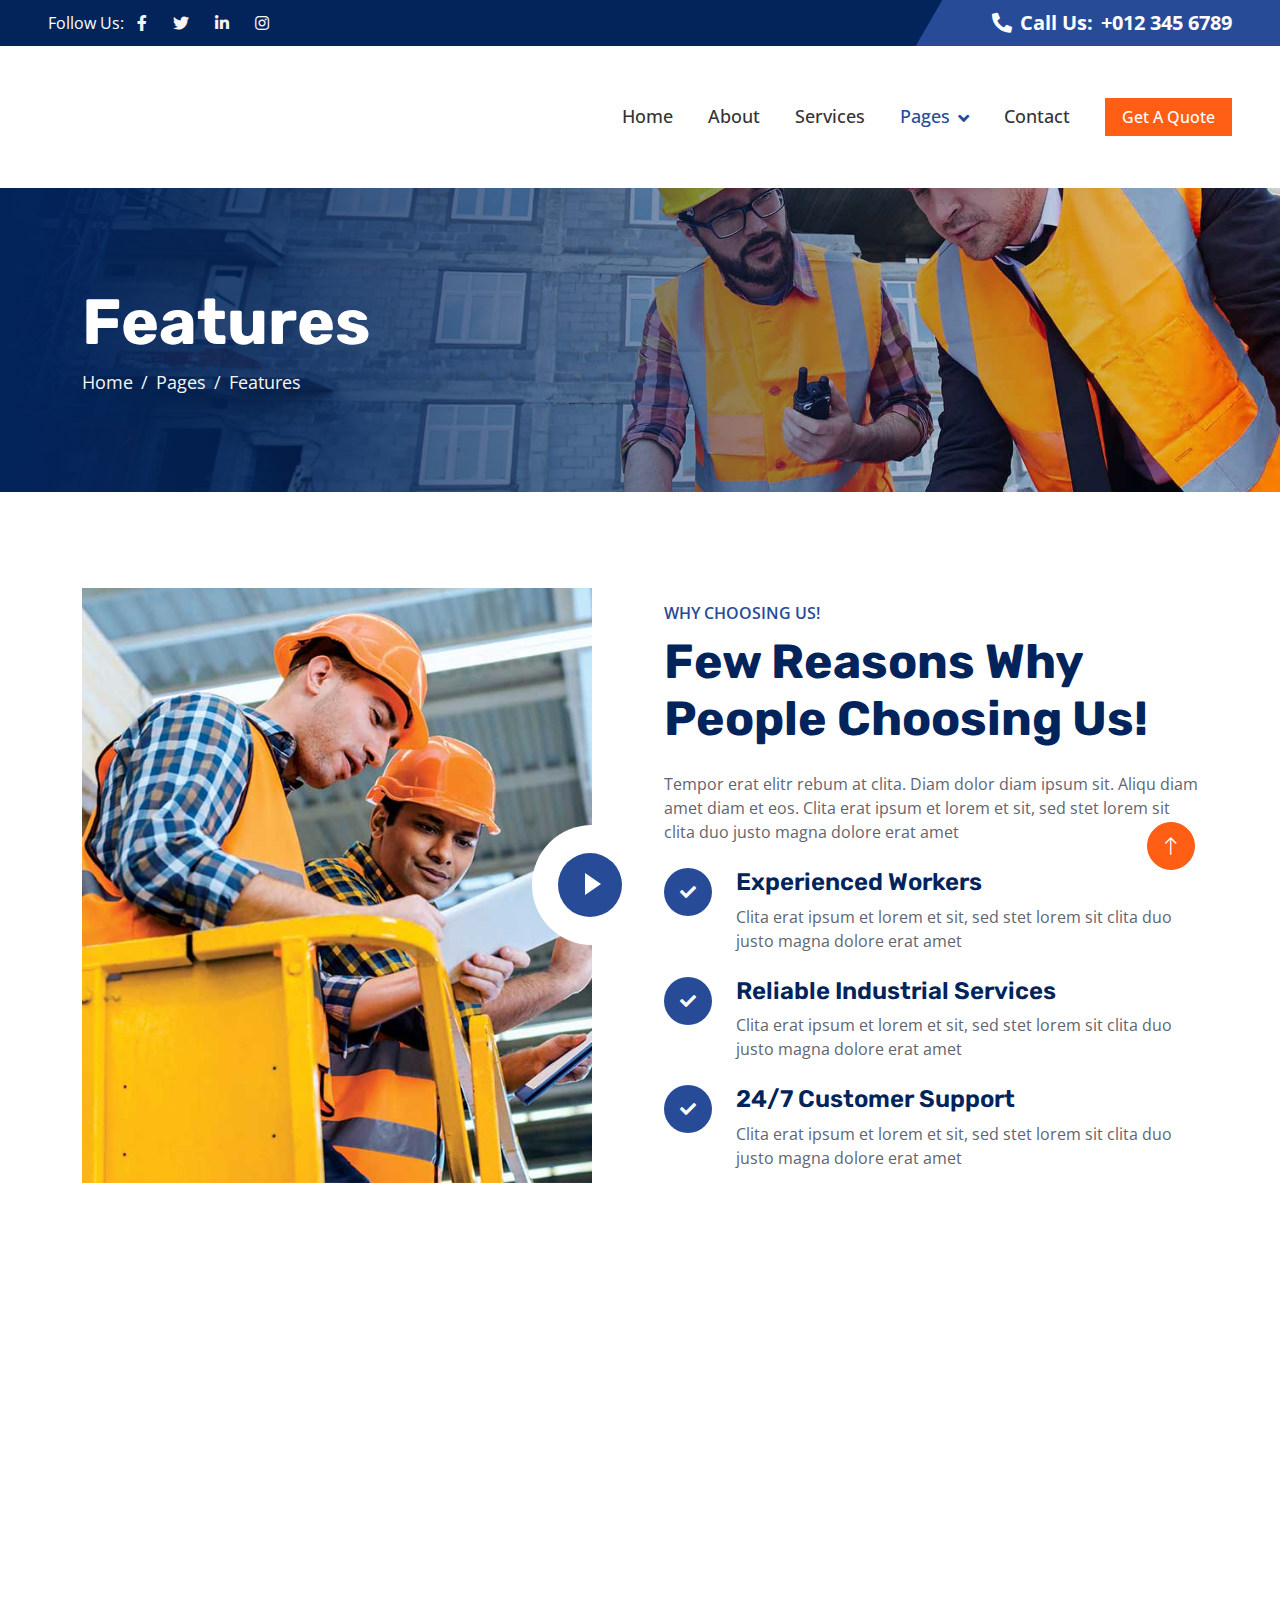
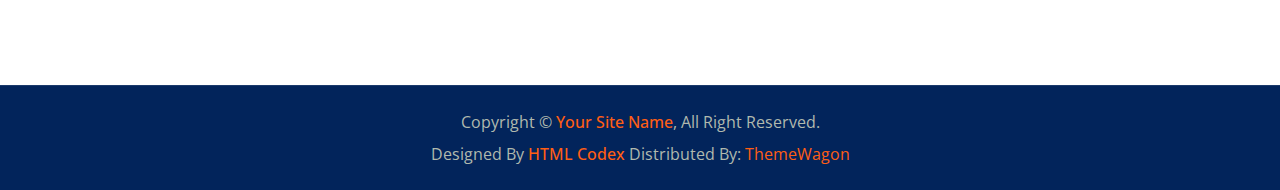
<file: feature.html>
<!DOCTYPE html>
<html lang="en">

<head>
    <meta charset="utf-8">
    <title>Industro - Industrial HTML Template</title>
    <meta content="width=device-width, initial-scale=1.0" name="viewport">
    <meta content="" name="keywords">
    <meta content="" name="description">

    <!-- Favicon -->
    <link href="img/favicon.ico" rel="icon">

    <!-- Google Web Fonts -->
    <link rel="preconnect" href="https://fonts.googleapis.com">
    <link rel="preconnect" href="https://fonts.gstatic.com" crossorigin>
    <link
        href="https://fonts.googleapis.com/css2?family=Open+Sans:wght@400;500;600&family=Rubik:wght@500;600;700&display=swap"
        rel="stylesheet">

    <!-- Icon Font Stylesheet -->
    <link href="https://cdnjs.cloudflare.com/ajax/libs/font-awesome/5.10.0/css/all.min.css" rel="stylesheet">
    <link href="https://cdn.jsdelivr.net/npm/bootstrap-icons@1.4.1/font/bootstrap-icons.css" rel="stylesheet">

    <!-- Libraries Stylesheet -->
    <link href="lib/animate/animate.min.css" rel="stylesheet">
    <link href="lib/owlcarousel/assets/owl.carousel.min.css" rel="stylesheet">

    <!-- Customized Bootstrap Stylesheet -->
    <link href="css/bootstrap.min.css" rel="stylesheet">

    <!-- Template Stylesheet -->
    <link href="css/style.css" rel="stylesheet">
</head>

<body>
    <!-- Spinner Start -->
    <div id="spinner"
        class="show bg-white position-fixed translate-middle w-100 vh-100 top-50 start-50 d-flex align-items-center justify-content-center">
        <div class="spinner-border text-primary" role="status" style="width: 3rem; height: 3rem;"></div>
    </div>
    <!-- Spinner End -->


    <!-- Topbar Start -->
    <div class="container-fluid bg-dark px-0">
        <div class="row g-0 d-none d-lg-flex">
            <div class="col-lg-6 ps-5 text-start">
                <div class="h-100 d-inline-flex align-items-center text-white">
                    <span>Follow Us:</span>
                    <a class="btn btn-link text-light" href=""><i class="fab fa-facebook-f"></i></a>
                    <a class="btn btn-link text-light" href=""><i class="fab fa-twitter"></i></a>
                    <a class="btn btn-link text-light" href=""><i class="fab fa-linkedin-in"></i></a>
                    <a class="btn btn-link text-light" href=""><i class="fab fa-instagram"></i></a>
                </div>
            </div>
            <div class="col-lg-6 text-end">
                <div class="h-100 topbar-right d-inline-flex align-items-center text-white py-2 px-5">
                    <span class="fs-5 fw-bold me-2"><i class="fa fa-phone-alt me-2"></i>Call Us:</span>
                    <span class="fs-5 fw-bold">+012 345 6789</span>
                </div>
            </div>
        </div>
    </div>
    <!-- Topbar End -->


    <!-- Navbar Start -->
    <nav class="navbar navbar-expand-lg bg-white navbar-light sticky-top py-0 pe-5">
        <a href="index.html" class="navbar-brand ps-5 me-0">
            <h1 class="text-white m-0">Industro</h1>
        </a>
        <button type="button" class="navbar-toggler me-0" data-bs-toggle="collapse" data-bs-target="#navbarCollapse">
            <span class="navbar-toggler-icon"></span>
        </button>
        <div class="collapse navbar-collapse" id="navbarCollapse">
            <div class="navbar-nav ms-auto p-4 p-lg-0">
                <a href="index.html" class="nav-item nav-link">Home</a>
                <a href="about.html" class="nav-item nav-link">About</a>
                <a href="service.html" class="nav-item nav-link">Services</a>
                <div class="nav-item dropdown">
                    <a href="#" class="nav-link dropdown-toggle active" data-bs-toggle="dropdown">Pages</a>
                    <div class="dropdown-menu bg-light m-0">
                        <a href="project.html" class="dropdown-item">Projects</a>
                        <a href="feature.html" class="dropdown-item active">Features</a>
                        <a href="team.html" class="dropdown-item">Our Team</a>
                        <a href="testimonial.html" class="dropdown-item">Testimonial</a>
                        <a href="404.html" class="dropdown-item">404 Page</a>
                    </div>
                </div>
                <a href="contact.html" class="nav-item nav-link">Contact</a>
            </div>
            <a href="" class="btn btn-primary px-3 d-none d-lg-block">Get A Quote</a>
        </div>
    </nav>
    <!-- Navbar End -->


    <!-- Page Header Start -->
    <div class="container-fluid page-header py-5 mb-5 wow fadeIn" data-wow-delay="0.1s">
        <div class="container py-5">
            <h1 class="display-3 text-white animated slideInRight">Features</h1>
            <nav aria-label="breadcrumb">
                <ol class="breadcrumb animated slideInRight mb-0">
                    <li class="breadcrumb-item"><a href="#">Home</a></li>
                    <li class="breadcrumb-item"><a href="#">Pages</a></li>
                    <li class="breadcrumb-item active" aria-current="page">Features</li>
                </ol>
            </nav>
        </div>
    </div>
    <!-- Page Header End -->


    <!-- Features Start -->
    <div class="container-xxl py-5">
        <div class="container">
            <div class="row g-5 align-items-center">
                <div class="col-lg-6 wow fadeInUp" data-wow-delay="0.1s">
                    <div class="position-relative me-lg-4">
                        <img class="img-fluid w-100" src="img/feature.jpg" alt="">
                        <span
                            class="position-absolute top-50 start-100 translate-middle bg-white rounded-circle d-none d-lg-block"
                            style="width: 120px; height: 120px;"></span>
                        <button type="button" class="btn-play" data-bs-toggle="modal"
                            data-src="https://www.youtube.com/embed/DWRcNpR6Kdc" data-bs-target="#videoModal">
                            <span></span>
                        </button>
                    </div>
                </div>
                <div class="col-lg-6 wow fadeInUp" data-wow-delay="0.5s">
                    <p class="fw-medium text-uppercase text-primary mb-2">Why Choosing Us!</p>
                    <h1 class="display-5 mb-4">Few Reasons Why People Choosing Us!</h1>
                    <p class="mb-4">Tempor erat elitr rebum at clita. Diam dolor diam ipsum sit. Aliqu diam amet diam et
                        eos. Clita erat ipsum et lorem et sit, sed stet lorem sit clita duo justo magna dolore erat amet
                    </p>
                    <div class="row gy-4">
                        <div class="col-12">
                            <div class="d-flex">
                                <div class="flex-shrink-0 btn-lg-square rounded-circle bg-primary">
                                    <i class="fa fa-check text-white"></i>
                                </div>
                                <div class="ms-4">
                                    <h4>Experienced Workers</h4>
                                    <span>Clita erat ipsum et lorem et sit, sed stet lorem sit clita duo justo magna
                                        dolore erat amet</span>
                                </div>
                            </div>
                        </div>
                        <div class="col-12">
                            <div class="d-flex">
                                <div class="flex-shrink-0 btn-lg-square rounded-circle bg-primary">
                                    <i class="fa fa-check text-white"></i>
                                </div>
                                <div class="ms-4">
                                    <h4>Reliable Industrial Services</h4>
                                    <span>Clita erat ipsum et lorem et sit, sed stet lorem sit clita duo justo magna
                                        dolore erat amet</span>
                                </div>
                            </div>
                        </div>
                        <div class="col-12">
                            <div class="d-flex">
                                <div class="flex-shrink-0 btn-lg-square rounded-circle bg-primary">
                                    <i class="fa fa-check text-white"></i>
                                </div>
                                <div class="ms-4">
                                    <h4>24/7 Customer Support</h4>
                                    <span>Clita erat ipsum et lorem et sit, sed stet lorem sit clita duo justo magna
                                        dolore erat amet</span>
                                </div>
                            </div>
                        </div>
                    </div>
                </div>
            </div>
        </div>
    </div>
    <!-- Features End -->


    <!-- Video Modal Start -->
    <div class="modal modal-video fade" id="videoModal" tabindex="-1" aria-labelledby="exampleModalLabel"
        aria-hidden="true">
        <div class="modal-dialog">
            <div class="modal-content rounded-0">
                <div class="modal-header">
                    <h3 class="modal-title" id="exampleModalLabel">Youtube Video</h3>
                    <button type="button" class="btn-close" data-bs-dismiss="modal" aria-label="Close"></button>
                </div>
                <div class="modal-body">
                    <!-- 16:9 aspect ratio -->
                    <div class="ratio ratio-16x9">
                        <iframe class="embed-responsive-item" src="" id="video" allowfullscreen
                            allowscriptaccess="always" allow="autoplay"></iframe>
                    </div>
                </div>
            </div>
        </div>
    </div>
    <!-- Video Modal End -->


    <!-- Footer Start -->
    <div class="container-fluid bg-dark footer mt-5 py-5 wow fadeIn" data-wow-delay="0.1s">
        <div class="container py-5">
            <div class="row g-5">
                <div class="col-lg-3 col-md-6">
                    <h5 class="text-white mb-4">Our Office</h5>
                    <p class="mb-2"><i class="fa fa-map-marker-alt me-3"></i>123 Street, New York, USA</p>
                    <p class="mb-2"><i class="fa fa-phone-alt me-3"></i>+012 345 67890</p>
                    <p class="mb-2"><i class="fa fa-envelope me-3"></i>info@example.com</p>
                    <div class="d-flex pt-3">
                        <a class="btn btn-square btn-primary rounded-circle me-2" href=""><i
                                class="fab fa-twitter"></i></a>
                        <a class="btn btn-square btn-primary rounded-circle me-2" href=""><i
                                class="fab fa-facebook-f"></i></a>
                        <a class="btn btn-square btn-primary rounded-circle me-2" href=""><i
                                class="fab fa-youtube"></i></a>
                        <a class="btn btn-square btn-primary rounded-circle me-2" href=""><i
                                class="fab fa-linkedin-in"></i></a>
                    </div>
                </div>
                <div class="col-lg-3 col-md-6">
                    <h5 class="text-white mb-4">Quick Links</h5>
                    <a class="btn btn-link" href="">About Us</a>
                    <a class="btn btn-link" href="">Contact Us</a>
                    <a class="btn btn-link" href="">Our Services</a>
                    <a class="btn btn-link" href="">Terms & Condition</a>
                    <a class="btn btn-link" href="">Support</a>
                </div>
                <div class="col-lg-3 col-md-6">
                    <h5 class="text-white mb-4">Business Hours</h5>
                    <p class="mb-1">Monday - Friday</p>
                    <h6 class="text-light">09:00 am - 07:00 pm</h6>
                    <p class="mb-1">Saturday</p>
                    <h6 class="text-light">09:00 am - 12:00 pm</h6>
                    <p class="mb-1">Sunday</p>
                    <h6 class="text-light">Closed</h6>
                </div>
                <div class="col-lg-3 col-md-6">
                    <h5 class="text-white mb-4">Newsletter</h5>
                    <p>Dolor amet sit justo amet elitr clita ipsum elitr est.</p>
                    <div class="position-relative w-100">
                        <input class="form-control bg-transparent w-100 py-3 ps-4 pe-5" type="text"
                            placeholder="Your email">
                        <button type="button"
                            class="btn btn-primary py-2 position-absolute top-0 end-0 mt-2 me-2">SignUp</button>
                    </div>
                </div>
            </div>
        </div>
    </div>
    <!-- Footer End -->


    <!-- Copyright Start -->
    <div class="container-fluid copyright bg-dark py-4">
        <div class="container text-center">
            <p class="mb-2">Copyright &copy; <a class="fw-semi-bold" href="#">Your Site Name</a>, All Right Reserved.
            </p>
            <!--/*** This template is free as long as you keep the footer author’s credit link/attribution link/backlink. If you'd like to use the template without the footer author’s credit link/attribution link/backlink, you can purchase the Credit Removal License from "https://htmlcodex.com/credit-removal". Thank you for your support. ***/-->
            <p class="mb-0">Designed By <a class="fw-semi-bold" href="https://htmlcodex.com">HTML Codex</a> Distributed
                By: <a href="https://themewagon.com">ThemeWagon</a> </p>
        </div>
    </div>
    <!-- Copyright End -->


    <!-- Back to Top -->
    <a href="#" class="btn btn-lg btn-primary btn-lg-square rounded-circle back-to-top"><i
            class="bi bi-arrow-up"></i></a>


    <!-- JavaScript Libraries -->
    <script src="https://code.jquery.com/jquery-3.4.1.min.js"></script>
    <script src="https://cdn.jsdelivr.net/npm/bootstrap@5.0.0/dist/js/bootstrap.bundle.min.js"></script>
    <script src="lib/wow/wow.min.js"></script>
    <script src="lib/easing/easing.min.js"></script>
    <script src="lib/waypoints/waypoints.min.js"></script>
    <script src="lib/owlcarousel/owl.carousel.min.js"></script>
    <script src="lib/counterup/counterup.min.js"></script>

    <!-- Template Javascript -->
    <script src="js/main.js"></script>
</body>

</html>
</file>
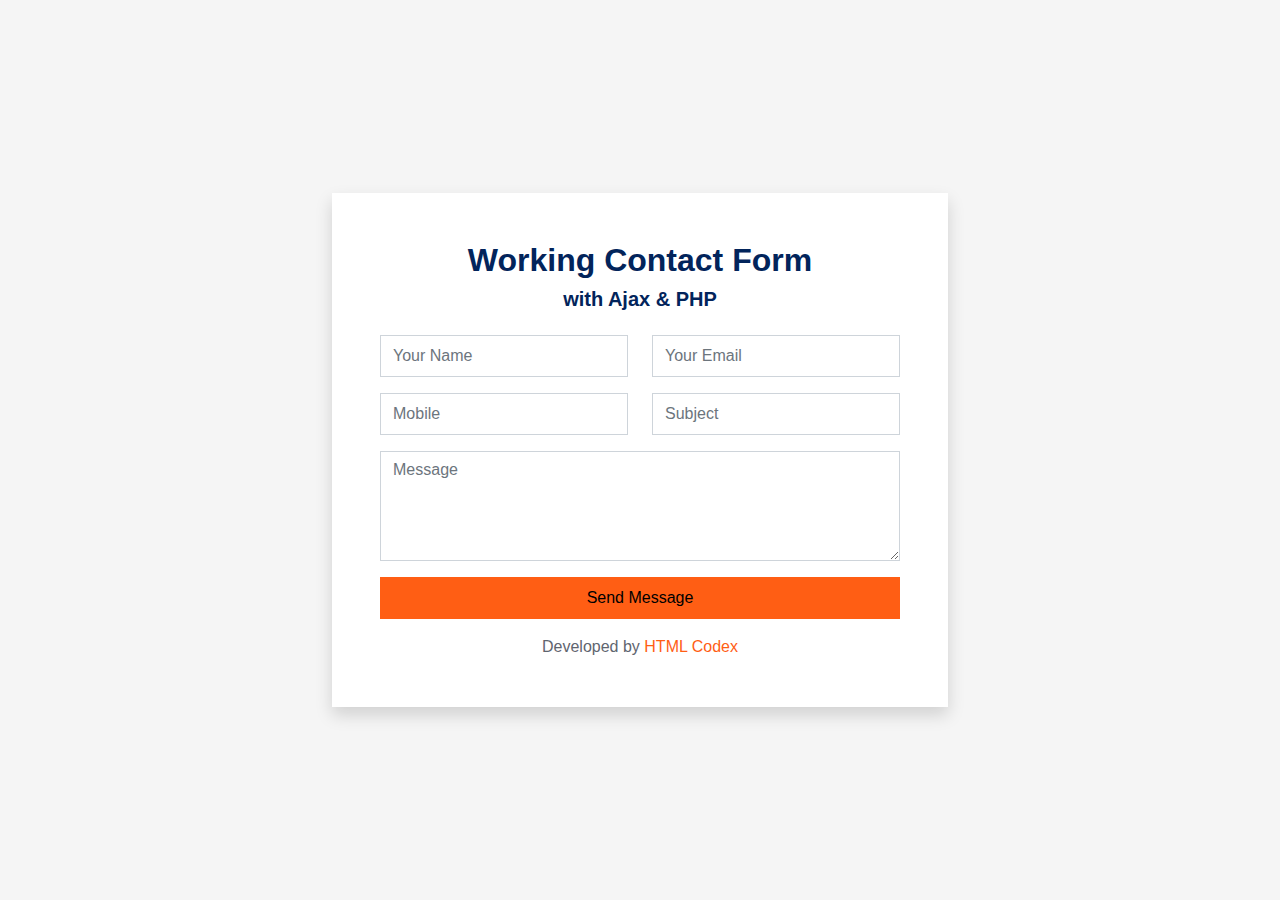
<file: form.html>
<!DOCTYPE html>
<html lang="en">
    <head>
        <meta charset="utf-8">
        <title>HTML Codex - Contact Form</title>
        <meta name="viewport" content="width=device-width, initial-scale=1">
        <meta content="" name="keywords">
        <meta content="" name="description">

        <!-- Bootstrap v5 Stylesheet -->
        <link href="css/bootstrap.min.css" rel="stylesheet">

        <!-- Conatct Form Style -->
        <style type="text/css">
            #contactForm .help-block ul {
                margin: 0;
                padding: 0;
                list-style-type: none;
            }
        </style>
    </head>

    <body class="bg-light">
        <div class="container-fluid">
            <div class="row vh-100 align-items-center justify-content-center">
                <div class="col-lg-6 col-md-8">
                    <!-- Contact Form Start -->
                    <div class="contact-form bg-white shadow rounded p-5">
                        <h2 class="text-center fw-bold">Working Contact Form</h2>
                        <h5 class="text-center fw-bold mb-4">with Ajax & PHP</h5>
                        <div id="alertMessage"></div>
                        <form id="contactForm" novalidate="novalidate">
                            <div class="row">
                                <div class="col-sm-6 control-group">
                                    <input type="text" class="form-control py-2" id="name" placeholder="Your Name"
                                        required="required" data-validation-required-message="Please enter your name" />
                                    <p class="help-block text-danger"></p>
                                </div>
                                <div class="col-sm-6 control-group">
                                    <input type="email" class="form-control py-2" id="email" placeholder="Your Email"
                                        required="required" data-validation-required-message="Please enter your email" />
                                    <p class="help-block text-danger"></p>
                                </div>
                                <div class="col-sm-6 control-group">
                                    <input type="text" class="form-control py-2" id="mobile" placeholder="Mobile"
                                        required="required" data-validation-required-message="Please enter your mobile number" pattern="^(?![-. ])[\d().+\- ]{6,14}\d$" data-validation-pattern-message="Not a valid mobile number" />
                                    <p class="help-block text-danger"></p>
                                </div>
                                <div class="col-sm-6 control-group">
                                    <input type="text" class="form-control py-2" id="subject" placeholder="Subject"
                                        required="required" data-validation-required-message="Please enter a subject" />
                                    <p class="help-block text-danger"></p>
                                </div>
                                <div class="col-12 control-group">
                                    <textarea class="form-control" rows="4" id="message" placeholder="Message"
                                        required="required"
                                        data-validation-required-message="Please enter your message"></textarea>
                                    <p class="help-block text-danger"></p>
                                </div>
                                <div class="col-12">
                                    <button class="btn btn-primary w-100 py-2" type="submit" id="sendMessageButton">
                                        <span>Send Message</span>
                                        <div class="d-none spinner-border spinner-border-sm text-light ms-3" role="status"></div>
                                    </button>
                                </div>
                            </div>
                        </form>
                        <p class="text-center mt-3 mb-0">Developed by <a href="https://htmlcodex.com">HTML Codex</a></p>
                    </div>
                    <!-- Contact Form End -->
                </div>
            </div>
        </div>

        <!-- Libraries JavaScript -->
        <script src="js/jquery-3.7.0.min.js"></script>
        <script src="js/bootstrap.min.js"></script>
        
        <!-- Contact Form Javascript -->
        <script src="mailer/validation.form.js"></script>
        <script src="mailer/contact.form.js"></script>
    </body>
</html>
</file>
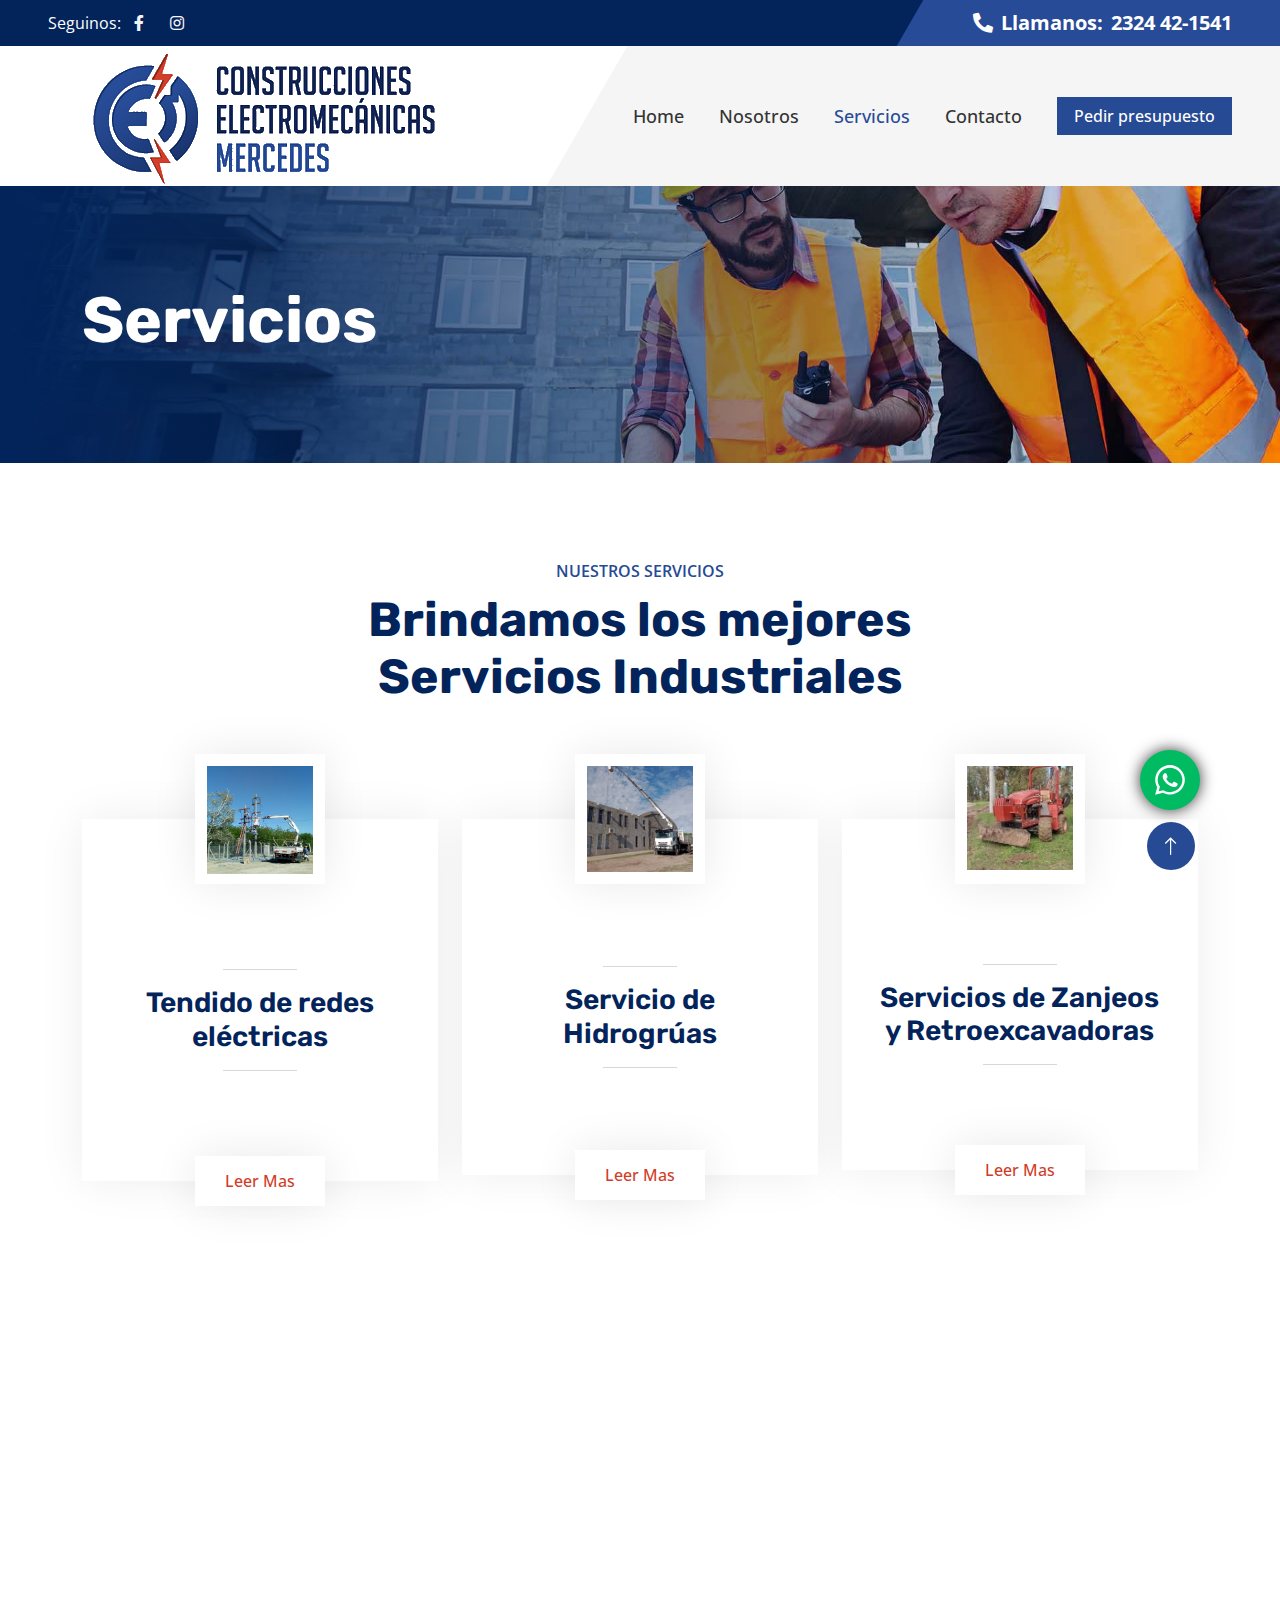
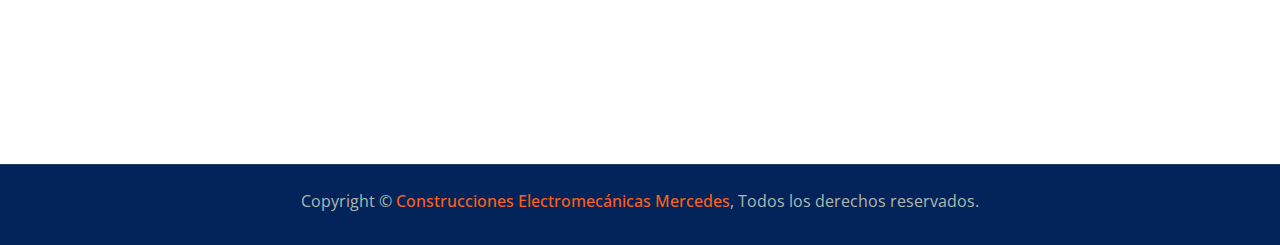
<file: service.html>
<!DOCTYPE html>
<html lang="en">

<head>
    <meta charset="utf-8">
    <title>Construcciones Electromecánicas Mercedes</title>
    <meta content="width=device-width, initial-scale=1.0" name="viewport">
    <meta content="" name="keywords">
    <meta content="" name="description">

    <!-- Favicon -->
    <link href="img/favicon.ico" rel="icon">

    <!-- Google Web Fonts -->
    <link rel="preconnect" href="https://fonts.googleapis.com">
    <link rel="preconnect" href="https://fonts.gstatic.com" crossorigin>
    <link
        href="https://fonts.googleapis.com/css2?family=Open+Sans:wght@400;500;600&family=Rubik:wght@500;600;700&display=swap"
        rel="stylesheet">

    <!-- Icon Font Stylesheet -->
    <link href="https://cdnjs.cloudflare.com/ajax/libs/font-awesome/5.10.0/css/all.min.css" rel="stylesheet">
    <link href="https://cdn.jsdelivr.net/npm/bootstrap-icons@1.4.1/font/bootstrap-icons.css" rel="stylesheet">

    <!-- Libraries Stylesheet -->
    <link href="lib/animate/animate.min.css" rel="stylesheet">
    <link href="lib/owlcarousel/assets/owl.carousel.min.css" rel="stylesheet">

    <!-- Customized Bootstrap Stylesheet -->
    <link href="css/bootstrap.min.css" rel="stylesheet">

    <!-- Template Stylesheet -->
    <link href="css/style.css" rel="stylesheet">
</head>

<body>
    <!-- Whatsapp -->
    <div class="wa" id="whatsapp">
        <a href="https://api.whatsapp.com/send?phone=5492324467504&amp;text=Hola. Te consulto sobre los servicios que ofrecen" target="_blank"> 
          <img src="img/icons/whatsapp.svg" alt="contacto por Whatsapp con CEM" width="30" height="34"> 
        </a>
    </div>

    <!-- Spinner Start -->
    <div id="spinner"
        class="show bg-white position-fixed translate-middle w-100 vh-100 top-50 start-50 d-flex align-items-center justify-content-center">
        <div class="spinner-border text-primary" role="status" style="width: 3rem; height: 3rem;"></div>
    </div>
    <!-- Spinner End -->


    <!-- Topbar Start -->
    <div class="container-fluid bg-dark px-0">
        <div class="row g-0 d-none d-lg-flex">
            <div class="col-lg-6 ps-5 text-start">
                <div class="h-100 d-inline-flex align-items-center text-white">
                    <span>Seguinos:</span>
                    <a class="btn btn-link text-light" href=""><i class="fab fa-facebook-f"></i></a>
                    <a class="btn btn-link text-light" href=""><i class="fab fa-instagram"></i></a>
                </div>
            </div>
            <div class="col-lg-6 text-end">
                <div class="h-100 topbar-right d-inline-flex align-items-center text-white py-2 px-5">
                    <span class="fs-5 fw-bold me-2"><i class="fa fa-phone-alt me-2"></i>Llamanos:</span>
                    <span class="fs-5 fw-bold">2324 42-1541</span>
                </div>
            </div>
        </div>
    </div>
    <!-- Topbar End -->


    <!-- Navbar Start -->
    <nav class="navbar navbar-expand-lg bg-grey navbar-light sticky-top py-0 pe-5">
        <a href="index.html" class="navbar-brand ps-5 me-0">
            <img class="img-fluid" src="img/logos/bdg-logo-cem.png">
        </a>
        <button type="button" class="navbar-toggler me-0" data-bs-toggle="collapse" data-bs-target="#navbarCollapse">
            <span class="navbar-toggler-icon"></span>
        </button>
        <div class="collapse navbar-collapse" id="navbarCollapse">
            <div class="navbar-nav ms-auto p-4 p-lg-0">
                <a href="index.html" class="nav-item nav-link">Home</a>
                <a href="about.html" class="nav-item nav-link">Nosotros</a>
                <a href="service.html" class="nav-item nav-link active">Servicios</a>
                <a href="contact.html" class="nav-item nav-link">Contacto</a>
            </div>
            <a href="contact.html" class="btn btn-accent px-3 d-none d-lg-block">Pedir presupuesto</a>
        </div>
    </nav>
    <!-- Navbar End -->


    <!-- Page Header Start -->
    <div class="container-fluid page-header py-5 mb-5 wow fadeIn" data-wow-delay="0.1s">
        <div class="container py-5">
            <h1 class="display-3 text-white animated slideInRight">Servicios</h1>
        </div>
    </div>
    <!-- Page Header End -->


    <!-- Service Start -->
    <div class="container-xxl py-5">
        <div class="container">
            <div class="text-center mx-auto pb-4 wow fadeInUp" data-wow-delay="0.1s" style="max-width: 600px;">
                <p class="fw-medium text-uppercase text-accent mb-2">Nuestros servicios</p>
                <h1 class="display-5 mb-4">Brindamos los mejores Servicios Industriales</h1>
            </div>
            <div class="row gy-5 gx-4">
                <div class="col-md-6 col-lg-4 wow fadeInUp" data-wow-delay="0.1s">
                    <div class="service-item">
                        <img class="img-fluid" src="img/service-1.jpeg" alt="">
                        <div class="service-img">
                            <img class="img-fluid" src="img/service-1.jpeg" alt="">
                        </div>
                        <div class="service-detail">
                            <div class="service-title">
                                <hr class="w-25">
                                <h3 class="mb-0">Tendido de redes eléctricas</h3>
                                <hr class="w-25">
                            </div>
                            <div class="service-text">
                                <p class="text-white mb-0">Erat ipsum justo amet duo et elitr dolor, est duo duo eos
                                    lorem sed diam stet diam sed stet.</p>
                            </div>
                        </div>
                        <a class="btn btn-light" href="">Leer Mas</a>
                    </div>
                </div>
                <div class="col-md-6 col-lg-4 wow fadeInUp" data-wow-delay="0.3s">
                    <div class="service-item">
                        <img class="img-fluid" src="img/service-2.jpg" alt="">
                        <div class="service-img">
                            <img class="img-fluid" src="img/service-2.jpg" alt="">
                        </div>
                        <div class="service-detail">
                            <div class="service-title">
                                <hr class="w-25">
                                <h3 class="mb-0">Servicio de Hidrogrúas</h3>
                                <hr class="w-25">
                            </div>
                            <div class="service-text">
                                <p class="text-white mb-0">Erat ipsum justo amet duo et elitr dolor, est duo duo eos
                                    lorem sed diam stet diam sed stet.</p>
                            </div>
                        </div>
                        <a class="btn btn-light" href="">Leer Mas</a>
                    </div>
                </div>
                <div class="col-md-6 col-lg-4 wow fadeInUp" data-wow-delay="0.5s">
                    <div class="service-item">
                        <img class="img-fluid" src="img/service-3.jpg" alt="">
                        <div class="service-img">
                            <img class="img-fluid" src="img/service-3.jpg" alt="">
                        </div>
                        <div class="service-detail">
                            <div class="service-title">
                                <hr class="w-25">
                                <h3 class="mb-0">Servicios de Zanjeos y Retroexcavadoras</h3>
                                <hr class="w-25">
                            </div>
                            <div class="service-text">
                                <p class="text-white mb-0">Erat ipsum justo amet duo et elitr dolor, est duo duo eos
                                    lorem sed diam stet diam sed stet.</p>
                            </div>
                        </div>
                        <a class="btn btn-light" href="">Leer Mas</a>
                    </div>
                </div>
            </div>
        </div>
    </div>
    <!-- Service End -->


    <!-- Footer Start -->
    <div class="container-fluid bg-dark footer mt-5 py-5 wow fadeIn" data-wow-delay="0.1s">
        <div class="container py-5">
            <div class="row g-5">
                <div class="col-lg-3 col-md-6">
                    <h5 class="text-white mb-4">Nuestra oficina</h5>
                    <p class="mb-2"><i class="fa fa-map-marker-alt me-3"></i>Ruta Nacional 5 Km 92.5, Mercedes, Buenos Aires, Argentina</p>
                    <p class="mb-2"><i class="fa fa-phone-alt me-3"></i>2324 42-15410</p>
                    <p class="mb-2"><i class="fa fa-envelope me-3"></i><a href="mailto:cemsrlmercedes@gmail.com">cemsrlmercedes@gmail.com</a></p>
                    <div class="d-flex pt-3">
                        <a class="btn btn-square btn-accent rounded-circle me-2" href=""><i class="fab fa-facebook-f"></i></a>
                    </div>
                </div>
                <div class="col-lg-3 col-md-6">
                    <h5 class="text-white mb-4">Horario comercial</h5>
                    <p class="mb-1">Lunes - Viernes</p>
                    <h6 class="text-light">09:00 am - 07:00 pm</h6>
                    <p class="mb-1">Sábados</p>
                    <h6 class="text-light">09:00 am - 12:00 pm</h6>
                    <p class="mb-1">Domingo</p>
                    <h6 class="text-light">Cerrado</h6>
                </div>
            </div>
        </div>
    </div>
    <!-- Footer End -->


    <!-- Copyright Start -->
    <div class="container-fluid copyright bg-dark py-4">
        <div class="container text-center">
            <p class="mb-2">Copyright &copy; <a class="fw-semi-bold" href="#">Construcciones Electromecánicas Mercedes</a>, Todos los derechos reservados.
            </p>
        </div>
    </div>
    <!-- Copyright End -->


    <!-- Back to Top -->
    <a href="#" class="btn btn-lg btn-accent btn-lg-square rounded-circle back-to-top"><i class="bi bi-arrow-up"></i></a>


    <!-- JavaScript Libraries -->
    <script src="https://code.jquery.com/jquery-3.4.1.min.js"></script>
    <script src="https://cdn.jsdelivr.net/npm/bootstrap@5.0.0/dist/js/bootstrap.bundle.min.js"></script>
    <script src="lib/wow/wow.min.js"></script>
    <script src="lib/easing/easing.min.js"></script>
    <script src="lib/waypoints/waypoints.min.js"></script>
    <script src="lib/owlcarousel/owl.carousel.min.js"></script>
    <script src="lib/counterup/counterup.min.js"></script>

    <!-- Template Javascript -->
    <script src="js/main.js"></script>
</body>

</html>
</file>
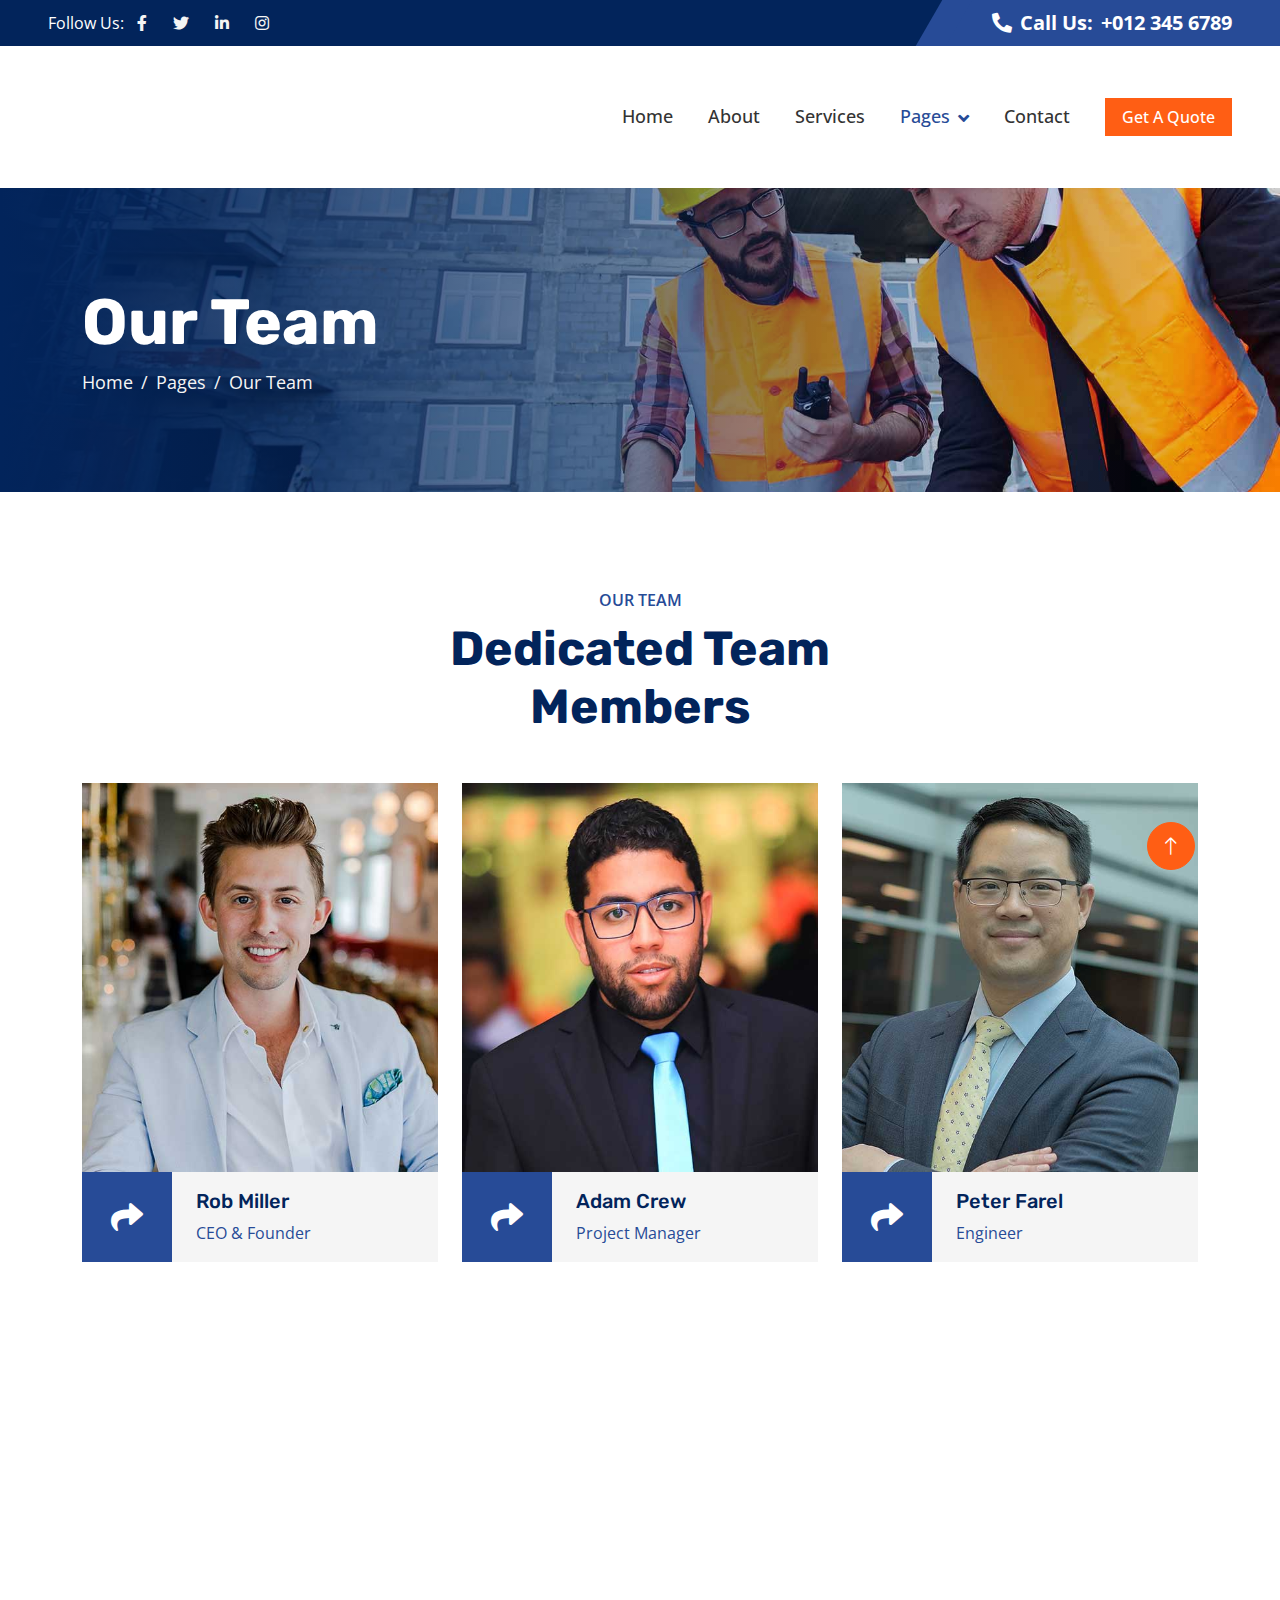
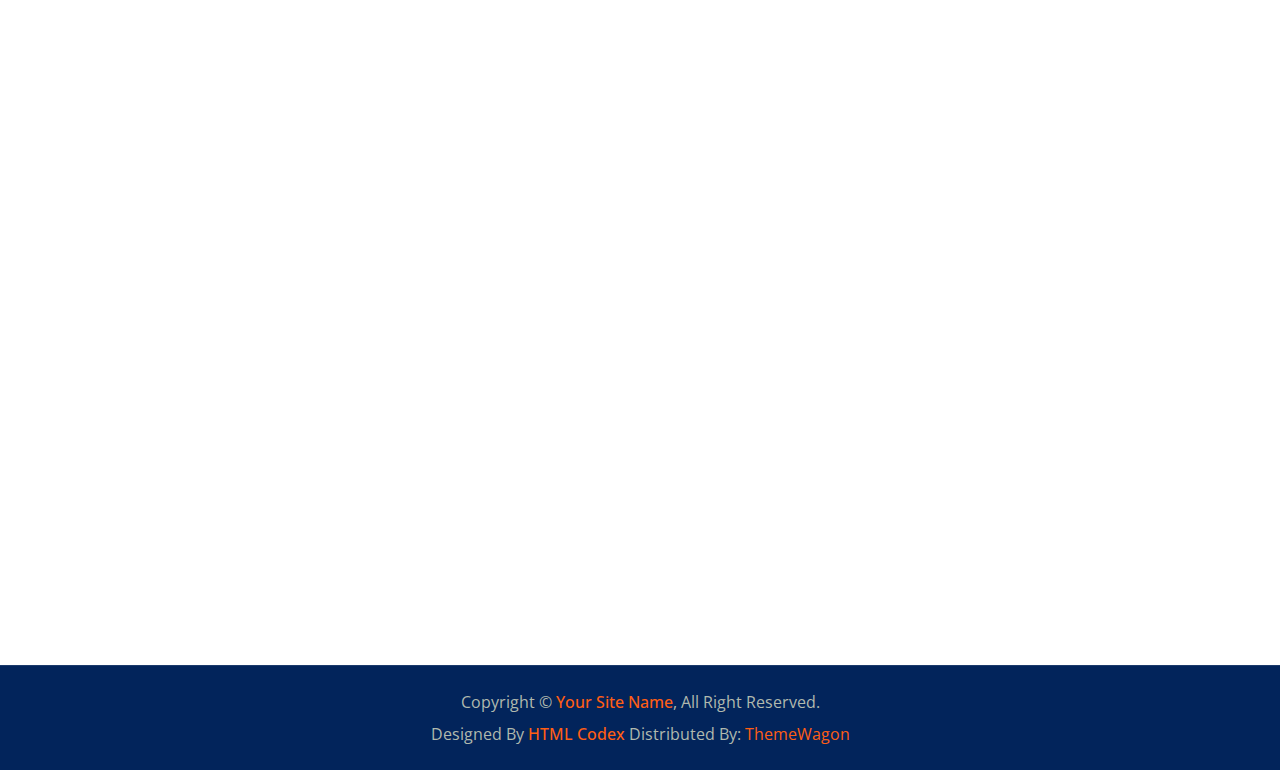
<file: team.html>
<!DOCTYPE html>
<html lang="en">

<head>
    <meta charset="utf-8">
    <title>Industro - Industrial HTML Template</title>
    <meta content="width=device-width, initial-scale=1.0" name="viewport">
    <meta content="" name="keywords">
    <meta content="" name="description">

    <!-- Favicon -->
    <link href="img/favicon.ico" rel="icon">

    <!-- Google Web Fonts -->
    <link rel="preconnect" href="https://fonts.googleapis.com">
    <link rel="preconnect" href="https://fonts.gstatic.com" crossorigin>
    <link
        href="https://fonts.googleapis.com/css2?family=Open+Sans:wght@400;500;600&family=Rubik:wght@500;600;700&display=swap"
        rel="stylesheet">

    <!-- Icon Font Stylesheet -->
    <link href="https://cdnjs.cloudflare.com/ajax/libs/font-awesome/5.10.0/css/all.min.css" rel="stylesheet">
    <link href="https://cdn.jsdelivr.net/npm/bootstrap-icons@1.4.1/font/bootstrap-icons.css" rel="stylesheet">

    <!-- Libraries Stylesheet -->
    <link href="lib/animate/animate.min.css" rel="stylesheet">
    <link href="lib/owlcarousel/assets/owl.carousel.min.css" rel="stylesheet">

    <!-- Customized Bootstrap Stylesheet -->
    <link href="css/bootstrap.min.css" rel="stylesheet">

    <!-- Template Stylesheet -->
    <link href="css/style.css" rel="stylesheet">
</head>

<body>
    <!-- Spinner Start -->
    <div id="spinner"
        class="show bg-white position-fixed translate-middle w-100 vh-100 top-50 start-50 d-flex align-items-center justify-content-center">
        <div class="spinner-border text-primary" role="status" style="width: 3rem; height: 3rem;"></div>
    </div>
    <!-- Spinner End -->


    <!-- Topbar Start -->
    <div class="container-fluid bg-dark px-0">
        <div class="row g-0 d-none d-lg-flex">
            <div class="col-lg-6 ps-5 text-start">
                <div class="h-100 d-inline-flex align-items-center text-white">
                    <span>Follow Us:</span>
                    <a class="btn btn-link text-light" href=""><i class="fab fa-facebook-f"></i></a>
                    <a class="btn btn-link text-light" href=""><i class="fab fa-twitter"></i></a>
                    <a class="btn btn-link text-light" href=""><i class="fab fa-linkedin-in"></i></a>
                    <a class="btn btn-link text-light" href=""><i class="fab fa-instagram"></i></a>
                </div>
            </div>
            <div class="col-lg-6 text-end">
                <div class="h-100 topbar-right d-inline-flex align-items-center text-white py-2 px-5">
                    <span class="fs-5 fw-bold me-2"><i class="fa fa-phone-alt me-2"></i>Call Us:</span>
                    <span class="fs-5 fw-bold">+012 345 6789</span>
                </div>
            </div>
        </div>
    </div>
    <!-- Topbar End -->


    <!-- Navbar Start -->
    <nav class="navbar navbar-expand-lg bg-white navbar-light sticky-top py-0 pe-5">
        <a href="index.html" class="navbar-brand ps-5 me-0">
            <h1 class="text-white m-0">Industro</h1>
        </a>
        <button type="button" class="navbar-toggler me-0" data-bs-toggle="collapse" data-bs-target="#navbarCollapse">
            <span class="navbar-toggler-icon"></span>
        </button>
        <div class="collapse navbar-collapse" id="navbarCollapse">
            <div class="navbar-nav ms-auto p-4 p-lg-0">
                <a href="index.html" class="nav-item nav-link">Home</a>
                <a href="about.html" class="nav-item nav-link">About</a>
                <a href="service.html" class="nav-item nav-link">Services</a>
                <div class="nav-item dropdown">
                    <a href="#" class="nav-link dropdown-toggle active" data-bs-toggle="dropdown">Pages</a>
                    <div class="dropdown-menu bg-light m-0">
                        <a href="project.html" class="dropdown-item">Projects</a>
                        <a href="feature.html" class="dropdown-item">Features</a>
                        <a href="team.html" class="dropdown-item active">Our Team</a>
                        <a href="testimonial.html" class="dropdown-item">Testimonial</a>
                        <a href="404.html" class="dropdown-item">404 Page</a>
                    </div>
                </div>
                <a href="contact.html" class="nav-item nav-link">Contact</a>
            </div>
            <a href="" class="btn btn-primary px-3 d-none d-lg-block">Get A Quote</a>
        </div>
    </nav>
    <!-- Navbar End -->


    <!-- Page Header Start -->
    <div class="container-fluid page-header py-5 mb-5 wow fadeIn" data-wow-delay="0.1s">
        <div class="container py-5">
            <h1 class="display-3 text-white animated slideInRight">Our Team</h1>
            <nav aria-label="breadcrumb">
                <ol class="breadcrumb animated slideInRight mb-0">
                    <li class="breadcrumb-item"><a href="#">Home</a></li>
                    <li class="breadcrumb-item"><a href="#">Pages</a></li>
                    <li class="breadcrumb-item active" aria-current="page">Our Team</li>
                </ol>
            </nav>
        </div>
    </div>
    <!-- Page Header End -->


    <!-- Team Start -->
    <div class="container-xxl py-5">
        <div class="container">
            <div class="text-center mx-auto wow fadeInUp" data-wow-delay="0.1s" style="max-width: 600px;">
                <p class="fw-medium text-uppercase text-primary mb-2">Our Team</p>
                <h1 class="display-5 mb-5">Dedicated Team Members</h1>
            </div>
            <div class="row g-4">
                <div class="col-lg-4 col-md-6 wow fadeInUp" data-wow-delay="0.1s">
                    <div class="team-item">
                        <img class="img-fluid" src="img/team-1.jpg" alt="">
                        <div class="d-flex">
                            <div class="flex-shrink-0 btn-square bg-primary" style="width: 90px; height: 90px;">
                                <i class="fa fa-2x fa-share text-white"></i>
                            </div>
                            <div class="position-relative overflow-hidden bg-light d-flex flex-column justify-content-center w-100 ps-4"
                                style="height: 90px;">
                                <h5>Rob Miller</h5>
                                <span class="text-primary">CEO & Founder</span>
                                <div class="team-social">
                                    <a class="btn btn-square btn-dark rounded-circle mx-1" href=""><i
                                            class="fab fa-facebook-f"></i></a>
                                    <a class="btn btn-square btn-dark rounded-circle mx-1" href=""><i
                                            class="fab fa-twitter"></i></a>
                                    <a class="btn btn-square btn-dark rounded-circle mx-1" href=""><i
                                            class="fab fa-instagram"></i></a>
                                </div>
                            </div>
                        </div>
                    </div>
                </div>
                <div class="col-lg-4 col-md-6 wow fadeInUp" data-wow-delay="0.3s">
                    <div class="team-item">
                        <img class="img-fluid" src="img/team-2.jpg" alt="">
                        <div class="d-flex">
                            <div class="flex-shrink-0 btn-square bg-primary" style="width: 90px; height: 90px;">
                                <i class="fa fa-2x fa-share text-white"></i>
                            </div>
                            <div class="position-relative overflow-hidden bg-light d-flex flex-column justify-content-center w-100 ps-4"
                                style="height: 90px;">
                                <h5>Adam Crew</h5>
                                <span class="text-primary">Project Manager</span>
                                <div class="team-social">
                                    <a class="btn btn-square btn-dark rounded-circle mx-1" href=""><i
                                            class="fab fa-facebook-f"></i></a>
                                    <a class="btn btn-square btn-dark rounded-circle mx-1" href=""><i
                                            class="fab fa-twitter"></i></a>
                                    <a class="btn btn-square btn-dark rounded-circle mx-1" href=""><i
                                            class="fab fa-instagram"></i></a>
                                </div>
                            </div>
                        </div>
                    </div>
                </div>
                <div class="col-lg-4 col-md-6 wow fadeInUp" data-wow-delay="0.5s">
                    <div class="team-item">
                        <img class="img-fluid" src="img/team-3.jpg" alt="">
                        <div class="d-flex">
                            <div class="flex-shrink-0 btn-square bg-primary" style="width: 90px; height: 90px;">
                                <i class="fa fa-2x fa-share text-white"></i>
                            </div>
                            <div class="position-relative overflow-hidden bg-light d-flex flex-column justify-content-center w-100 ps-4"
                                style="height: 90px;">
                                <h5>Peter Farel</h5>
                                <span class="text-primary">Engineer</span>
                                <div class="team-social">
                                    <a class="btn btn-square btn-dark rounded-circle mx-1" href=""><i
                                            class="fab fa-facebook-f"></i></a>
                                    <a class="btn btn-square btn-dark rounded-circle mx-1" href=""><i
                                            class="fab fa-twitter"></i></a>
                                    <a class="btn btn-square btn-dark rounded-circle mx-1" href=""><i
                                            class="fab fa-instagram"></i></a>
                                </div>
                            </div>
                        </div>
                    </div>
                </div>
                <div class="col-lg-4 col-md-6 wow fadeInUp" data-wow-delay="0.1s">
                    <div class="team-item">
                        <img class="img-fluid" src="img/team-1.jpg" alt="">
                        <div class="d-flex">
                            <div class="flex-shrink-0 btn-square bg-primary" style="width: 90px; height: 90px;">
                                <i class="fa fa-2x fa-share text-white"></i>
                            </div>
                            <div class="position-relative overflow-hidden bg-light d-flex flex-column justify-content-center w-100 ps-4"
                                style="height: 90px;">
                                <h5>Rob Miller</h5>
                                <span class="text-primary">CEO & Founder</span>
                                <div class="team-social">
                                    <a class="btn btn-square btn-dark rounded-circle mx-1" href=""><i
                                            class="fab fa-facebook-f"></i></a>
                                    <a class="btn btn-square btn-dark rounded-circle mx-1" href=""><i
                                            class="fab fa-twitter"></i></a>
                                    <a class="btn btn-square btn-dark rounded-circle mx-1" href=""><i
                                            class="fab fa-instagram"></i></a>
                                </div>
                            </div>
                        </div>
                    </div>
                </div>
                <div class="col-lg-4 col-md-6 wow fadeInUp" data-wow-delay="0.3s">
                    <div class="team-item">
                        <img class="img-fluid" src="img/team-2.jpg" alt="">
                        <div class="d-flex">
                            <div class="flex-shrink-0 btn-square bg-primary" style="width: 90px; height: 90px;">
                                <i class="fa fa-2x fa-share text-white"></i>
                            </div>
                            <div class="position-relative overflow-hidden bg-light d-flex flex-column justify-content-center w-100 ps-4"
                                style="height: 90px;">
                                <h5>Adam Crew</h5>
                                <span class="text-primary">Project Manager</span>
                                <div class="team-social">
                                    <a class="btn btn-square btn-dark rounded-circle mx-1" href=""><i
                                            class="fab fa-facebook-f"></i></a>
                                    <a class="btn btn-square btn-dark rounded-circle mx-1" href=""><i
                                            class="fab fa-twitter"></i></a>
                                    <a class="btn btn-square btn-dark rounded-circle mx-1" href=""><i
                                            class="fab fa-instagram"></i></a>
                                </div>
                            </div>
                        </div>
                    </div>
                </div>
                <div class="col-lg-4 col-md-6 wow fadeInUp" data-wow-delay="0.5s">
                    <div class="team-item">
                        <img class="img-fluid" src="img/team-3.jpg" alt="">
                        <div class="d-flex">
                            <div class="flex-shrink-0 btn-square bg-primary" style="width: 90px; height: 90px;">
                                <i class="fa fa-2x fa-share text-white"></i>
                            </div>
                            <div class="position-relative overflow-hidden bg-light d-flex flex-column justify-content-center w-100 ps-4"
                                style="height: 90px;">
                                <h5>Peter Farel</h5>
                                <span class="text-primary">Engineer</span>
                                <div class="team-social">
                                    <a class="btn btn-square btn-dark rounded-circle mx-1" href=""><i
                                            class="fab fa-facebook-f"></i></a>
                                    <a class="btn btn-square btn-dark rounded-circle mx-1" href=""><i
                                            class="fab fa-twitter"></i></a>
                                    <a class="btn btn-square btn-dark rounded-circle mx-1" href=""><i
                                            class="fab fa-instagram"></i></a>
                                </div>
                            </div>
                        </div>
                    </div>
                </div>
            </div>
        </div>
    </div>
    <!-- Team End -->


    <!-- Footer Start -->
    <div class="container-fluid bg-dark footer mt-5 py-5 wow fadeIn" data-wow-delay="0.1s">
        <div class="container py-5">
            <div class="row g-5">
                <div class="col-lg-3 col-md-6">
                    <h5 class="text-white mb-4">Our Office</h5>
                    <p class="mb-2"><i class="fa fa-map-marker-alt me-3"></i>123 Street, New York, USA</p>
                    <p class="mb-2"><i class="fa fa-phone-alt me-3"></i>+012 345 67890</p>
                    <p class="mb-2"><i class="fa fa-envelope me-3"></i>info@example.com</p>
                    <div class="d-flex pt-3">
                        <a class="btn btn-square btn-primary rounded-circle me-2" href=""><i
                                class="fab fa-twitter"></i></a>
                        <a class="btn btn-square btn-primary rounded-circle me-2" href=""><i
                                class="fab fa-facebook-f"></i></a>
                        <a class="btn btn-square btn-primary rounded-circle me-2" href=""><i
                                class="fab fa-youtube"></i></a>
                        <a class="btn btn-square btn-primary rounded-circle me-2" href=""><i
                                class="fab fa-linkedin-in"></i></a>
                    </div>
                </div>
                <div class="col-lg-3 col-md-6">
                    <h5 class="text-white mb-4">Quick Links</h5>
                    <a class="btn btn-link" href="">About Us</a>
                    <a class="btn btn-link" href="">Contact Us</a>
                    <a class="btn btn-link" href="">Our Services</a>
                    <a class="btn btn-link" href="">Terms & Condition</a>
                    <a class="btn btn-link" href="">Support</a>
                </div>
                <div class="col-lg-3 col-md-6">
                    <h5 class="text-white mb-4">Business Hours</h5>
                    <p class="mb-1">Monday - Friday</p>
                    <h6 class="text-light">09:00 am - 07:00 pm</h6>
                    <p class="mb-1">Saturday</p>
                    <h6 class="text-light">09:00 am - 12:00 pm</h6>
                    <p class="mb-1">Sunday</p>
                    <h6 class="text-light">Closed</h6>
                </div>
                <div class="col-lg-3 col-md-6">
                    <h5 class="text-white mb-4">Newsletter</h5>
                    <p>Dolor amet sit justo amet elitr clita ipsum elitr est.</p>
                    <div class="position-relative w-100">
                        <input class="form-control bg-transparent w-100 py-3 ps-4 pe-5" type="text"
                            placeholder="Your email">
                        <button type="button"
                            class="btn btn-primary py-2 position-absolute top-0 end-0 mt-2 me-2">SignUp</button>
                    </div>
                </div>
            </div>
        </div>
    </div>
    <!-- Footer End -->


    <!-- Copyright Start -->
    <div class="container-fluid copyright bg-dark py-4">
        <div class="container text-center">
            <p class="mb-2">Copyright &copy; <a class="fw-semi-bold" href="#">Your Site Name</a>, All Right Reserved.
            </p>
            <!--/*** This template is free as long as you keep the footer author’s credit link/attribution link/backlink. If you'd like to use the template without the footer author’s credit link/attribution link/backlink, you can purchase the Credit Removal License from "https://htmlcodex.com/credit-removal". Thank you for your support. ***/-->
            <p class="mb-0">Designed By <a class="fw-semi-bold" href="https://htmlcodex.com">HTML Codex</a> Distributed
                By: <a href="https://themewagon.com">ThemeWagon</a> </p>
        </div>
    </div>
    <!-- Copyright End -->


    <!-- Back to Top -->
    <a href="#" class="btn btn-lg btn-primary btn-lg-square rounded-circle back-to-top"><i
            class="bi bi-arrow-up"></i></a>


    <!-- JavaScript Libraries -->
    <script src="https://code.jquery.com/jquery-3.4.1.min.js"></script>
    <script src="https://cdn.jsdelivr.net/npm/bootstrap@5.0.0/dist/js/bootstrap.bundle.min.js"></script>
    <script src="lib/wow/wow.min.js"></script>
    <script src="lib/easing/easing.min.js"></script>
    <script src="lib/waypoints/waypoints.min.js"></script>
    <script src="lib/owlcarousel/owl.carousel.min.js"></script>
    <script src="lib/counterup/counterup.min.js"></script>

    <!-- Template Javascript -->
    <script src="js/main.js"></script>
</body>

</html>
</file>
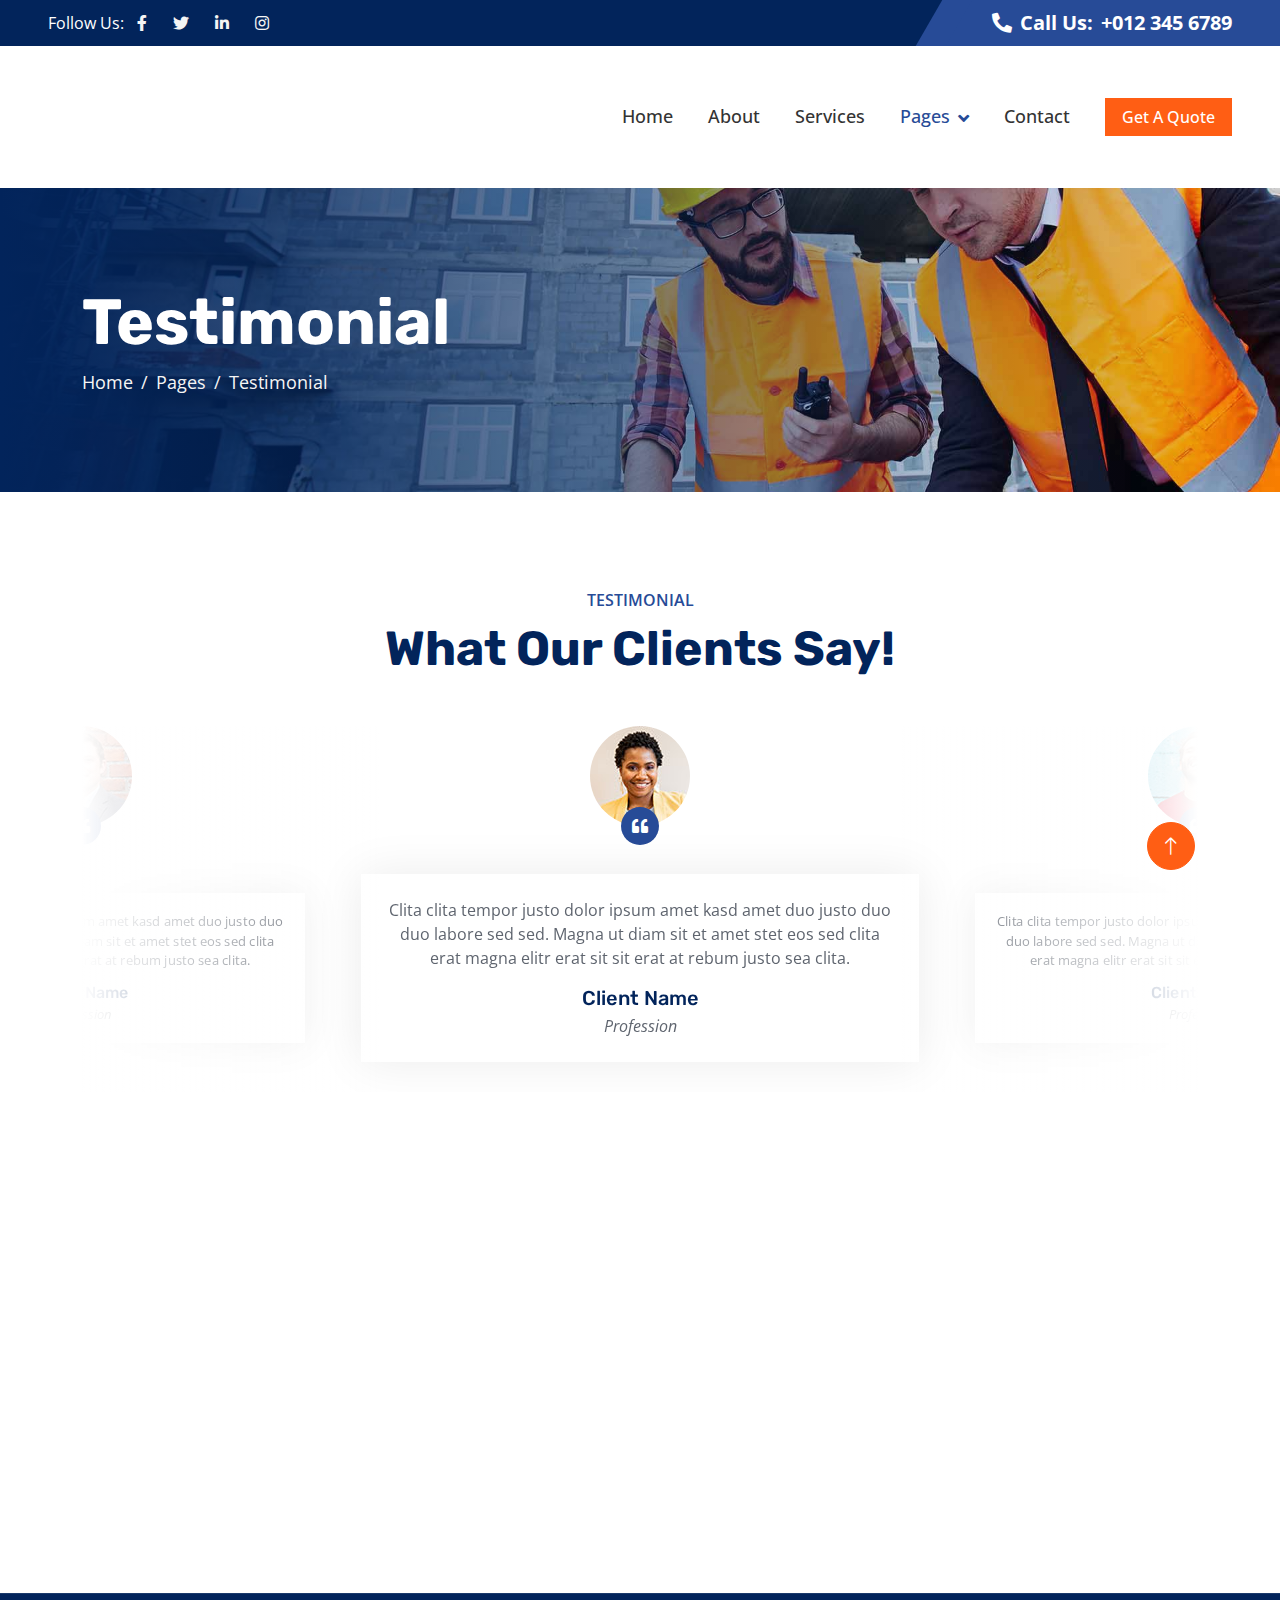
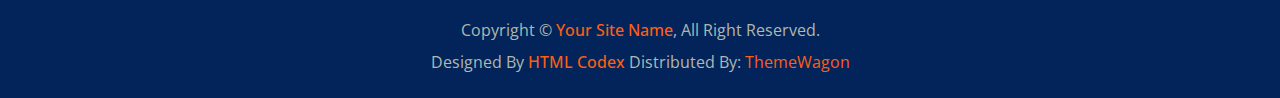
<file: testimonial.html>
<!DOCTYPE html>
<html lang="en">

<head>
    <meta charset="utf-8">
    <title>Industro - Industrial HTML Template</title>
    <meta content="width=device-width, initial-scale=1.0" name="viewport">
    <meta content="" name="keywords">
    <meta content="" name="description">

    <!-- Favicon -->
    <link href="img/favicon.ico" rel="icon">

    <!-- Google Web Fonts -->
    <link rel="preconnect" href="https://fonts.googleapis.com">
    <link rel="preconnect" href="https://fonts.gstatic.com" crossorigin>
    <link href="https://fonts.googleapis.com/css2?family=Open+Sans:wght@400;500;600&family=Rubik:wght@500;600;700&display=swap" rel="stylesheet">

    <!-- Icon Font Stylesheet -->
    <link href="https://cdnjs.cloudflare.com/ajax/libs/font-awesome/5.10.0/css/all.min.css" rel="stylesheet">
    <link href="https://cdn.jsdelivr.net/npm/bootstrap-icons@1.4.1/font/bootstrap-icons.css" rel="stylesheet">

    <!-- Libraries Stylesheet -->
    <link href="lib/animate/animate.min.css" rel="stylesheet">
    <link href="lib/owlcarousel/assets/owl.carousel.min.css" rel="stylesheet">

    <!-- Customized Bootstrap Stylesheet -->
    <link href="css/bootstrap.min.css" rel="stylesheet">

    <!-- Template Stylesheet -->
    <link href="css/style.css" rel="stylesheet">
</head>

<body>
    <!-- Spinner Start -->
    <div id="spinner" class="show bg-white position-fixed translate-middle w-100 vh-100 top-50 start-50 d-flex align-items-center justify-content-center">
        <div class="spinner-border text-primary" role="status" style="width: 3rem; height: 3rem;"></div>
    </div>
    <!-- Spinner End -->


    <!-- Topbar Start -->
    <div class="container-fluid bg-dark px-0">
        <div class="row g-0 d-none d-lg-flex">
            <div class="col-lg-6 ps-5 text-start">
                <div class="h-100 d-inline-flex align-items-center text-white">
                    <span>Follow Us:</span>
                    <a class="btn btn-link text-light" href=""><i class="fab fa-facebook-f"></i></a>
                    <a class="btn btn-link text-light" href=""><i class="fab fa-twitter"></i></a>
                    <a class="btn btn-link text-light" href=""><i class="fab fa-linkedin-in"></i></a>
                    <a class="btn btn-link text-light" href=""><i class="fab fa-instagram"></i></a>
                </div>
            </div>
            <div class="col-lg-6 text-end">
                <div class="h-100 topbar-right d-inline-flex align-items-center text-white py-2 px-5">
                    <span class="fs-5 fw-bold me-2"><i class="fa fa-phone-alt me-2"></i>Call Us:</span>
                    <span class="fs-5 fw-bold">+012 345 6789</span>
                </div>
            </div>
        </div>
    </div>
    <!-- Topbar End -->


    <!-- Navbar Start -->
    <nav class="navbar navbar-expand-lg bg-white navbar-light sticky-top py-0 pe-5">
        <a href="index.html" class="navbar-brand ps-5 me-0">
            <h1 class="text-white m-0">Industro</h1>
        </a>
        <button type="button" class="navbar-toggler me-0" data-bs-toggle="collapse" data-bs-target="#navbarCollapse">
            <span class="navbar-toggler-icon"></span>
        </button>
        <div class="collapse navbar-collapse" id="navbarCollapse">
            <div class="navbar-nav ms-auto p-4 p-lg-0">
                <a href="index.html" class="nav-item nav-link">Home</a>
                <a href="about.html" class="nav-item nav-link">About</a>
                <a href="service.html" class="nav-item nav-link">Services</a>
                <div class="nav-item dropdown">
                    <a href="#" class="nav-link dropdown-toggle active" data-bs-toggle="dropdown">Pages</a>
                    <div class="dropdown-menu bg-light m-0">
                        <a href="project.html" class="dropdown-item">Projects</a>
                        <a href="feature.html" class="dropdown-item">Features</a>
                        <a href="team.html" class="dropdown-item">Our Team</a>
                        <a href="testimonial.html" class="dropdown-item active">Testimonial</a>
                        <a href="404.html" class="dropdown-item">404 Page</a>
                    </div>
                </div>
                <a href="contact.html" class="nav-item nav-link">Contact</a>
            </div>
            <a href="" class="btn btn-primary px-3 d-none d-lg-block">Get A Quote</a>
        </div>
    </nav>
    <!-- Navbar End -->


    <!-- Page Header Start -->
    <div class="container-fluid page-header py-5 mb-5 wow fadeIn" data-wow-delay="0.1s">
        <div class="container py-5">
            <h1 class="display-3 text-white animated slideInRight">Testimonial</h1>
            <nav aria-label="breadcrumb">
                <ol class="breadcrumb animated slideInRight mb-0">
                    <li class="breadcrumb-item"><a href="#">Home</a></li>
                    <li class="breadcrumb-item"><a href="#">Pages</a></li>
                    <li class="breadcrumb-item active" aria-current="page">Testimonial</li>
                </ol>
            </nav>
        </div>
    </div>
    <!-- Page Header End -->


    <!-- Testimonial Start -->
    <div class="container-xxl py-5">
        <div class="container">
            <div class="text-center mx-auto wow fadeInUp" data-wow-delay="0.1s" style="max-width: 600px;">
                <p class="fw-medium text-uppercase text-primary mb-2">Testimonial</p>
                <h1 class="display-5 mb-5">What Our Clients Say!</h1>
            </div>
            <div class="owl-carousel testimonial-carousel wow fadeInUp" data-wow-delay="0.1s">
                <div class="testimonial-item text-center">
                    <div class="testimonial-img position-relative">
                        <img class="img-fluid rounded-circle mx-auto mb-5" src="img/testimonial-1.jpg">
                        <div class="btn-square bg-primary rounded-circle">
                            <i class="fa fa-quote-left text-white"></i>
                        </div>
                    </div>
                    <div class="testimonial-text text-center rounded p-4">
                        <p>Clita clita tempor justo dolor ipsum amet kasd amet duo justo duo duo labore sed sed. Magna ut diam sit et amet stet eos sed clita erat magna elitr erat sit sit erat at rebum justo sea clita.</p>
                        <h5 class="mb-1">Client Name</h5>
                        <span class="fst-italic">Profession</span>
                    </div>
                </div>
                <div class="testimonial-item text-center">
                    <div class="testimonial-img position-relative">
                        <img class="img-fluid rounded-circle mx-auto mb-5" src="img/testimonial-2.jpg">
                        <div class="btn-square bg-primary rounded-circle">
                            <i class="fa fa-quote-left text-white"></i>
                        </div>
                    </div>
                    <div class="testimonial-text text-center rounded p-4">
                        <p>Clita clita tempor justo dolor ipsum amet kasd amet duo justo duo duo labore sed sed. Magna ut diam sit et amet stet eos sed clita erat magna elitr erat sit sit erat at rebum justo sea clita.</p>
                        <h5 class="mb-1">Client Name</h5>
                        <span class="fst-italic">Profession</span>
                    </div>
                </div>
                <div class="testimonial-item text-center">
                    <div class="testimonial-img position-relative">
                        <img class="img-fluid rounded-circle mx-auto mb-5" src="img/testimonial-3.jpg">
                        <div class="btn-square bg-primary rounded-circle">
                            <i class="fa fa-quote-left text-white"></i>
                        </div>
                    </div>
                    <div class="testimonial-text text-center rounded p-4">
                        <p>Clita clita tempor justo dolor ipsum amet kasd amet duo justo duo duo labore sed sed. Magna ut diam sit et amet stet eos sed clita erat magna elitr erat sit sit erat at rebum justo sea clita.</p>
                        <h5 class="mb-1">Client Name</h5>
                        <span class="fst-italic">Profession</span>
                    </div>
                </div>
            </div>
        </div>
    </div>
    <!-- Testimonial End -->
        

    <!-- Footer Start -->
    <div class="container-fluid bg-dark footer mt-5 py-5 wow fadeIn" data-wow-delay="0.1s">
        <div class="container py-5">
            <div class="row g-5">
                <div class="col-lg-3 col-md-6">
                    <h5 class="text-white mb-4">Our Office</h5>
                    <p class="mb-2"><i class="fa fa-map-marker-alt me-3"></i>123 Street, New York, USA</p>
                    <p class="mb-2"><i class="fa fa-phone-alt me-3"></i>+012 345 67890</p>
                    <p class="mb-2"><i class="fa fa-envelope me-3"></i>info@example.com</p>
                    <div class="d-flex pt-3">
                        <a class="btn btn-square btn-primary rounded-circle me-2" href=""><i class="fab fa-twitter"></i></a>
                        <a class="btn btn-square btn-primary rounded-circle me-2" href=""><i class="fab fa-facebook-f"></i></a>
                        <a class="btn btn-square btn-primary rounded-circle me-2" href=""><i class="fab fa-youtube"></i></a>
                        <a class="btn btn-square btn-primary rounded-circle me-2" href=""><i class="fab fa-linkedin-in"></i></a>
                    </div>
                </div>
                <div class="col-lg-3 col-md-6">
                    <h5 class="text-white mb-4">Quick Links</h5>
                    <a class="btn btn-link" href="">About Us</a>
                    <a class="btn btn-link" href="">Contact Us</a>
                    <a class="btn btn-link" href="">Our Services</a>
                    <a class="btn btn-link" href="">Terms & Condition</a>
                    <a class="btn btn-link" href="">Support</a>
                </div>
                <div class="col-lg-3 col-md-6">
                    <h5 class="text-white mb-4">Business Hours</h5>
                    <p class="mb-1">Monday - Friday</p>
                    <h6 class="text-light">09:00 am - 07:00 pm</h6>
                    <p class="mb-1">Saturday</p>
                    <h6 class="text-light">09:00 am - 12:00 pm</h6>
                    <p class="mb-1">Sunday</p>
                    <h6 class="text-light">Closed</h6>
                </div>
                <div class="col-lg-3 col-md-6">
                    <h5 class="text-white mb-4">Newsletter</h5>
                    <p>Dolor amet sit justo amet elitr clita ipsum elitr est.</p>
                    <div class="position-relative w-100">
                        <input class="form-control bg-transparent w-100 py-3 ps-4 pe-5" type="text" placeholder="Your email">
                        <button type="button" class="btn btn-primary py-2 position-absolute top-0 end-0 mt-2 me-2">SignUp</button>
                    </div>
                </div>
            </div>
        </div>
    </div>
    <!-- Footer End -->


    <!-- Copyright Start -->
    <div class="container-fluid copyright bg-dark py-4">
        <div class="container text-center">
            <p class="mb-2">Copyright &copy; <a class="fw-semi-bold" href="#">Your Site Name</a>, All Right Reserved.</p>
            <!--/*** This template is free as long as you keep the footer author’s credit link/attribution link/backlink. If you'd like to use the template without the footer author’s credit link/attribution link/backlink, you can purchase the Credit Removal License from "https://htmlcodex.com/credit-removal". Thank you for your support. ***/-->
            <p class="mb-0">Designed By <a class="fw-semi-bold" href="https://htmlcodex.com">HTML Codex</a> Distributed
                By: <a href="https://themewagon.com">ThemeWagon</a> </p>        </div>
    </div>
    <!-- Copyright End -->


    <!-- Back to Top -->
    <a href="#" class="btn btn-lg btn-primary btn-lg-square rounded-circle back-to-top"><i class="bi bi-arrow-up"></i></a>


    <!-- JavaScript Libraries -->
    <script src="https://code.jquery.com/jquery-3.4.1.min.js"></script>
    <script src="https://cdn.jsdelivr.net/npm/bootstrap@5.0.0/dist/js/bootstrap.bundle.min.js"></script>
    <script src="lib/wow/wow.min.js"></script>
    <script src="lib/easing/easing.min.js"></script>
    <script src="lib/waypoints/waypoints.min.js"></script>
    <script src="lib/owlcarousel/owl.carousel.min.js"></script>
    <script src="lib/counterup/counterup.min.js"></script>

    <!-- Template Javascript -->
    <script src="js/main.js"></script>
</body>

</html>
</file>
<file: css/style.css>
:root {
    --primary: #274B97;
    --secondary: #D03C27;
    --accent: #264A94;
    --light: #F5F5F5;
    --dark: #333333;
    --white: #fff;
}

/********** Template CSS **********/
/* :root {
    --primary: #003A7D;
    --secondary: #5F656F;
    --light: #F5F5F5;
    --dark: #62676e;
} */

.back-to-top {
    position: fixed;
    display: none;
    right: 85px;
    bottom: 30px;
    z-index: 99;
}

h1,
h2,
.h1,
.h2,
.fw-bold {
    font-weight: 700 !important;
}

h3,
h4,
.h3,
.h4,
.fw-medium {
    font-weight: 600 !important;
}

h5,
h6,
.h5,
.h6,
.fw-semi-bold {
    font-weight: 500 !important;
}


/*** Spinner ***/
#spinner {
    opacity: 0;
    visibility: hidden;
    transition: opacity .5s ease-out, visibility 0s linear .5s;
    z-index: 99999;
}

#spinner.show {
    transition: opacity .5s ease-out, visibility 0s linear 0s;
    visibility: visible;
    opacity: 1;
}


/*** Button ***/
.btn {
    transition: .5s;
    font-weight: 500;
}

.btn-primary,
.btn-outline-primary:hover {
    color: #FFFFFF;
}

.btn-square {
    width: 38px;
    height: 38px;
}

.btn-sm-square {
    width: 32px;
    height: 32px;
}

.btn-lg-square {
    width: 48px;
    height: 48px;
}

.btn-square,
.btn-sm-square,
.btn-lg-square {
    padding: 0;
    display: flex;
    align-items: center;
    justify-content: center;
    font-weight: normal;
}


.topbar-right {
    position: relative;
    background: var(--primary);
}

.topbar-right::before {
    position: absolute;
    content: "";
    width: 30px;
    height: 100%;
    top: 0;
    left: -15px;
    transform: skewX(-30deg);
    background-color: var(--primary);
}

/*** Navbar ***/
.navbar {
    line-height: 100px;
}

.navbar.sticky-top {
    /* line-height: 90px; */
    
    top: -100px;
    transition: .5s;
}

.navbar .navbar-brand {
    /* height: 100%; */
    /* line-height: 100px; */
    position: relative;
    padding-right: 50px;
    height: 140px;
    display: flex;
    align-items: center;
    background: var(--white);
}

/* .navbar-brand {
    line-height: 3.5;
}
.navbar .navbar-collapse {
    line-height: 3.5;
} */

.navbar .navbar-brand::after {
    /* line-height: 100px; */
    position: absolute;
    content: "";
    width: 100px;
    height: 100%;
    top: 0;
    right: -50px;
    transform: skewX(-30deg);
    background-color: var(--white);
}

.navbar .navbar-nav .nav-link {
    margin-right: 35px;
    padding: 20px 0;
    color: var(--dark);
    font-size: 18px;
    font-weight: 500;
    outline: none;
}

.navbar .navbar-nav .nav-link:hover,
.navbar .navbar-nav .nav-link.active {
    color: var(--primary);
}

.navbar .dropdown-toggle::after {
    border: none;
    content: "\f107";
    font-family: "Font Awesome 5 Free";
    font-weight: 900;
    vertical-align: middle;
    margin-left: 8px;
}

@media (max-width: 991.98px) {
    .navbar .navbar-nav .nav-link  {
        margin-right: 0;
        padding: 10px 0;
    }

    .navbar .navbar-nav {
        border-top: 1px solid #EEEEEE;
    }
}

@media (min-width: 992px) {
    .navbar .nav-item .dropdown-menu {
        display: block;
        border: none;
        margin-top: 0;
        top: 150%;
        opacity: 0;
        visibility: hidden;
        transition: .5s;
    }

    .navbar .nav-item:hover .dropdown-menu {
        top: 100%;
        visibility: visible;
        transition: .5s;
        opacity: 1;
    }
}


/*** Header ***/
.carousel-caption {
    top: 0;
    left: 0;
    right: 0;
    bottom: 0;
    display: flex;
    align-items: center;
    background: linear-gradient(to right, rgba(2, 36, 91, 1) 0%, rgba(2, 36, 91, 0) 100%);
    z-index: 1;
}

.carousel-control-prev,
.carousel-control-next {
    width: 15%;
}

.carousel-control-prev-icon,
.carousel-control-next-icon {
    width: 3.5rem;
    height: 3.5rem;
    background-color: var(--primary);
    border: 15px solid var(--primary);
    border-radius: 3.5rem;
}

@media (max-width: 768px) {
    #header-carousel .carousel-item {
        position: relative;
        min-height: 450px;
    }
    
    #header-carousel .carousel-item img {
        position: absolute;
        width: 100%;
        height: 100%;
        object-fit: cover;
    }
}

.page-header {
    background: linear-gradient(to right, rgba(2, 36, 91, 1) 0%, rgba(2, 36, 91, 0) 100%), url(../img/carousel-2.jpg) center center no-repeat;
    background-size: cover;
}

.page-header .breadcrumb-item+.breadcrumb-item::before {
    color: var(--light);
}

.page-header .breadcrumb-item,
.page-header .breadcrumb-item a {
    font-size: 18px;
    color: var(--light);
}


/*** Facts ***/
.facts {
    position: relative;
    margin: 6rem 0;
    background: var(--dark);
}

.facts .border {
    border-color: rgba(255, 255, 255, .1) !important;
}


/*** Features ***/
.btn-play {
    position: absolute;
    top: 50%;
    right: -30px;
    transform: translateY(-50%);
    display: block;
    box-sizing: content-box;
    width: 16px;
    height: 26px;
    border-radius: 100%;
    border: none;
    outline: none !important;
    padding: 18px 20px 20px 28px;
    background: var(--primary);
}

@media (max-width: 992px) {
    .btn-play {
        left: 50%;
        right: auto;
        transform: translate(-50%, -50%);
    }
}

.btn-play:before {
    content: "";
    position: absolute;
    z-index: 0;
    left: 50%;
    top: 50%;
    transform: translateX(-50%) translateY(-50%);
    display: block;
    width: 60px;
    height: 60px;
    background: var(--primary);
    border-radius: 100%;
    animation: pulse-border 1500ms ease-out infinite;
}

.btn-play:after {
    content: "";
    position: absolute;
    z-index: 1;
    left: 50%;
    top: 50%;
    transform: translateX(-50%) translateY(-50%);
    display: block;
    width: 60px;
    height: 60px;
    background: var(--primary);
    border-radius: 100%;
    transition: all 200ms;
}

.btn-play span {
    display: block;
    position: relative;
    z-index: 3;
    width: 0;
    height: 0;
    left: -1px;
    border-left: 16px solid #FFFFFF;
    border-top: 11px solid transparent;
    border-bottom: 11px solid transparent;
}

@keyframes pulse-border {
    0% {
        transform: translateX(-50%) translateY(-50%) translateZ(0) scale(1);
        opacity: 1;
    }

    100% {
        transform: translateX(-50%) translateY(-50%) translateZ(0) scale(2);
        opacity: 0;
    }
}

.modal-video .modal-dialog {
    position: relative;
    max-width: 800px;
    margin: 60px auto 0 auto;
}

.modal-video .modal-body {
    position: relative;
    padding: 0px;
}

.modal-video .close {
    position: absolute;
    width: 30px;
    height: 30px;
    right: 0px;
    top: -30px;
    z-index: 999;
    font-size: 30px;
    font-weight: normal;
    color: #FFFFFF;
    background: #000000;
    opacity: 1;
}


/*** Service ***/
.service-item {
    position: relative;
    margin: 65px 0 25px 0;
    box-shadow: 0 0 45px rgba(0, 0, 0, .07);
}

.service-item .service-img {
    position: absolute;
    padding: 12px;
    width: 130px;
    height: 130px;
    top: -65px;
    left: 50%;
    transform: translateX(-50%);
    background: #FFFFFF;
    box-shadow: 0 0 45px rgba(0, 0, 0, .09);
    z-index: 2;
}

.service-item .service-detail {
    position: absolute;
    width: 100%;
    height: 100%;
    top: 0;
    left: 0;
    overflow: hidden;
    z-index: 1;
}

.service-item .service-title {
    position: absolute;
    padding: 65px 30px 25px 30px;
    width: 100%;
    height: 100%;
    top: 0;
    left: 0;
    display: flex;
    flex-direction: column;
    align-items: center;
    justify-content: center;
    text-align: center;
    background: #FFFFFF;
    transition: .5s;
}

.service-item:hover .service-title {
    top: -100%;
}

.service-item .service-text {
    position: absolute;
    overflow: hidden;
    padding: 65px 30px 25px 30px;
    width: 100%;
    height: 100%;
    top: 100%;
    left: 0;
    display: flex;
    align-items: center;
    text-align: center;
    background: rgba(2, 36, 91, .7);
    transition: .5s;
}

.service-item:hover .service-text {
    top: 0;
}

.service-item .service-text::before {
    position: absolute;
    content: "";
    width: 100%;
    height: 100px;
    top: -100%;
    left: 0;
    transform: skewY(-12deg);
    background: #FFFFFF;
    transition: .5s;
}

.service-item:hover .service-text::before {
    top: -55px;
}

.service-item .btn {
    position: absolute;
    width: 130px;
    height: 50px;
    left: 50%;
    bottom: -25px;
    transform: translateX(-50%);
    display: flex;
    align-items: center;
    justify-content: center;
    color: var(--secondary);
    background: #FFFFFF;
    border: none;
    box-shadow: 0 0 45px rgba(0, 0, 0, .09);
    z-index: 2;
}

.service-item .btn:hover {
    color: #FFFFFF;
    background: var(--primary);
}


/*** Project ***/
.project-carousel {
    position: relative;
    background: var(--dark);
}

.project-item {
    position: relative;
    display: block;
}

.project-item img {
    transition: .5s;
}

.project-item:hover img,
.project-carousel .owl-item.center img {
    margin-top: -60px;
}

.project-item .project-title {
    position: absolute;
    padding: 0 15px;
    width: 100%;
    height: 80px;
    bottom: -110px;
    left: 0;
    display: flex;
    align-items: center;
    justify-content: center;
    text-align: center;
    background: var(--dark);
    transition: .5s;
}

.project-item:hover .project-title,
.project-carousel .owl-item.center .project-title  {
    bottom: -60px;
}

.project-item .project-title::before {
    position: absolute;
    content: "";
    width: 100%;
    height: 30px;
    top: -15px;
    left: 0;
    transform: skewY(-5deg);
    background: var(--dark);
    transition: .5s;
}

.project-carousel .owl-nav {
    position: absolute;
    width: 100%;
    height: 45px;
    top: 50%;
    left: 0;
    transform: translateY(-50%);
    display: flex;
    justify-content: space-between;
    transition: .5s;
    opacity: 0;
    z-index: 1;
}

.project-carousel:hover .owl-nav {
    opacity: 1;
}

.project-carousel .owl-nav .owl-prev,
.project-carousel .owl-nav .owl-next {
    margin: 0 30px;
    width: 45px;
    height: 45px;
    display: flex;
    align-items: center;
    justify-content: center;
    color: #FFFFFF;
    background: var(--primary);
    border-radius: 45px;
    font-size: 22px;
    transition: .5s;
}


/*** Team ***/
.team-item .team-social {
    position: absolute;
    width: 100%;
    height: 100%;
    top: 0;
    left: -100%;
    display: flex;
    align-items: center;
    background: var(--primary);
    transition: .5s;
}

.team-item:hover .team-social {
    left: 0;
}


/*** Testimonial ***/
.testimonial-carousel::before {
    position: absolute;
    content: "";
    top: 0;
    left: 0;
    height: 100%;
    width: 0;
    background: linear-gradient(to right, rgba(255, 255, 255, 1) 0%, rgba(255, 255, 255, 0) 100%);
    z-index: 1;
}

.testimonial-carousel::after {
    position: absolute;
    content: "";
    top: 0;
    right: 0;
    height: 100%;
    width: 0;
    background: linear-gradient(to left, rgba(255, 255, 255, 1) 0%, rgba(255, 255, 255, 0) 100%);
    z-index: 1;
}

@media (min-width: 768px) {
    .testimonial-carousel::before,
    .testimonial-carousel::after {
        width: 200px;
    }
}

@media (min-width: 992px) {
    .testimonial-carousel::before,
    .testimonial-carousel::after {
        width: 300px;
    }
}

.testimonial-carousel .owl-nav {
    position: absolute;
    width: 350px;
    top: 20px;
    left: 50%;
    transform: translateX(-50%);
    display: flex;
    justify-content: space-between;
    opacity: 0;
    transition: .5s;
    z-index: 1;
}

.testimonial-carousel:hover .owl-nav {
    width: 300px;
    opacity: 1;
}

.testimonial-carousel .owl-nav .owl-prev,
.testimonial-carousel .owl-nav .owl-next {
    position: relative;
    color: var(--primary);
    font-size: 45px;
    transition: .5s;
}

.testimonial-carousel .owl-nav .owl-prev:hover,
.testimonial-carousel .owl-nav .owl-next:hover {
    color: var(--dark);
}

.testimonial-carousel .testimonial-img img {
    width: 100px;
    height: 100px;
}

.testimonial-carousel .testimonial-img .btn-square {
    position: absolute;
    bottom: -19px;
    left: 50%;
    transform: translateX(-50%);
}

.testimonial-carousel .owl-item .testimonial-text {
    margin-bottom: 30px;
    box-shadow: 0 0 45px rgba(0, 0, 0, .08);
    transform: scale(.8);
    transition: .5s;
}

.testimonial-carousel .owl-item.center .testimonial-text {
    transform: scale(1);
}


/*** Footer ***/
.footer {
    color: #B0B9AE;
}

.footer .btn.btn-link {
    display: block;
    margin-bottom: 5px;
    padding: 0;
    text-align: left;
    color: #B0B9AE;
    font-weight: normal;
    text-transform: capitalize;
    transition: .3s;
}

.footer .btn.btn-link::before {
    position: relative;
    content: "\f105";
    font-family: "Font Awesome 5 Free";
    font-weight: 900;
    margin-right: 10px;
}

.footer .btn.btn-link:hover {
    color: var(--light);
    letter-spacing: 1px;
    box-shadow: none;
}

.copyright {
    color: #B0B9AE;
    border-top: 1px solid rgba(255, 255, 255, .1);
}


.btn-accent {
    background-color: var(--accent);
    color: white;
}
.btn-accent:hover {
    background-color: #b83220;
    color: white;
}
.text-accent {
    color: var(--accent);
}
.bg-primary {
    background-color: var(--primary) !important;
}
.text-primary {
    color: var(--primary) !important;
}

.wa {
    position: fixed;
    right: 80px;
    bottom: 90px;
    background-color: #00bb62;
    border-radius: 40px;
    box-shadow: 0 0 15px rgba(0, 0, 0, .8);
    z-index: 999;
    width: 60px;
    height: 60px;
}

.wa a {
    display: block;
    padding: 13px 15px;
}
</file>
